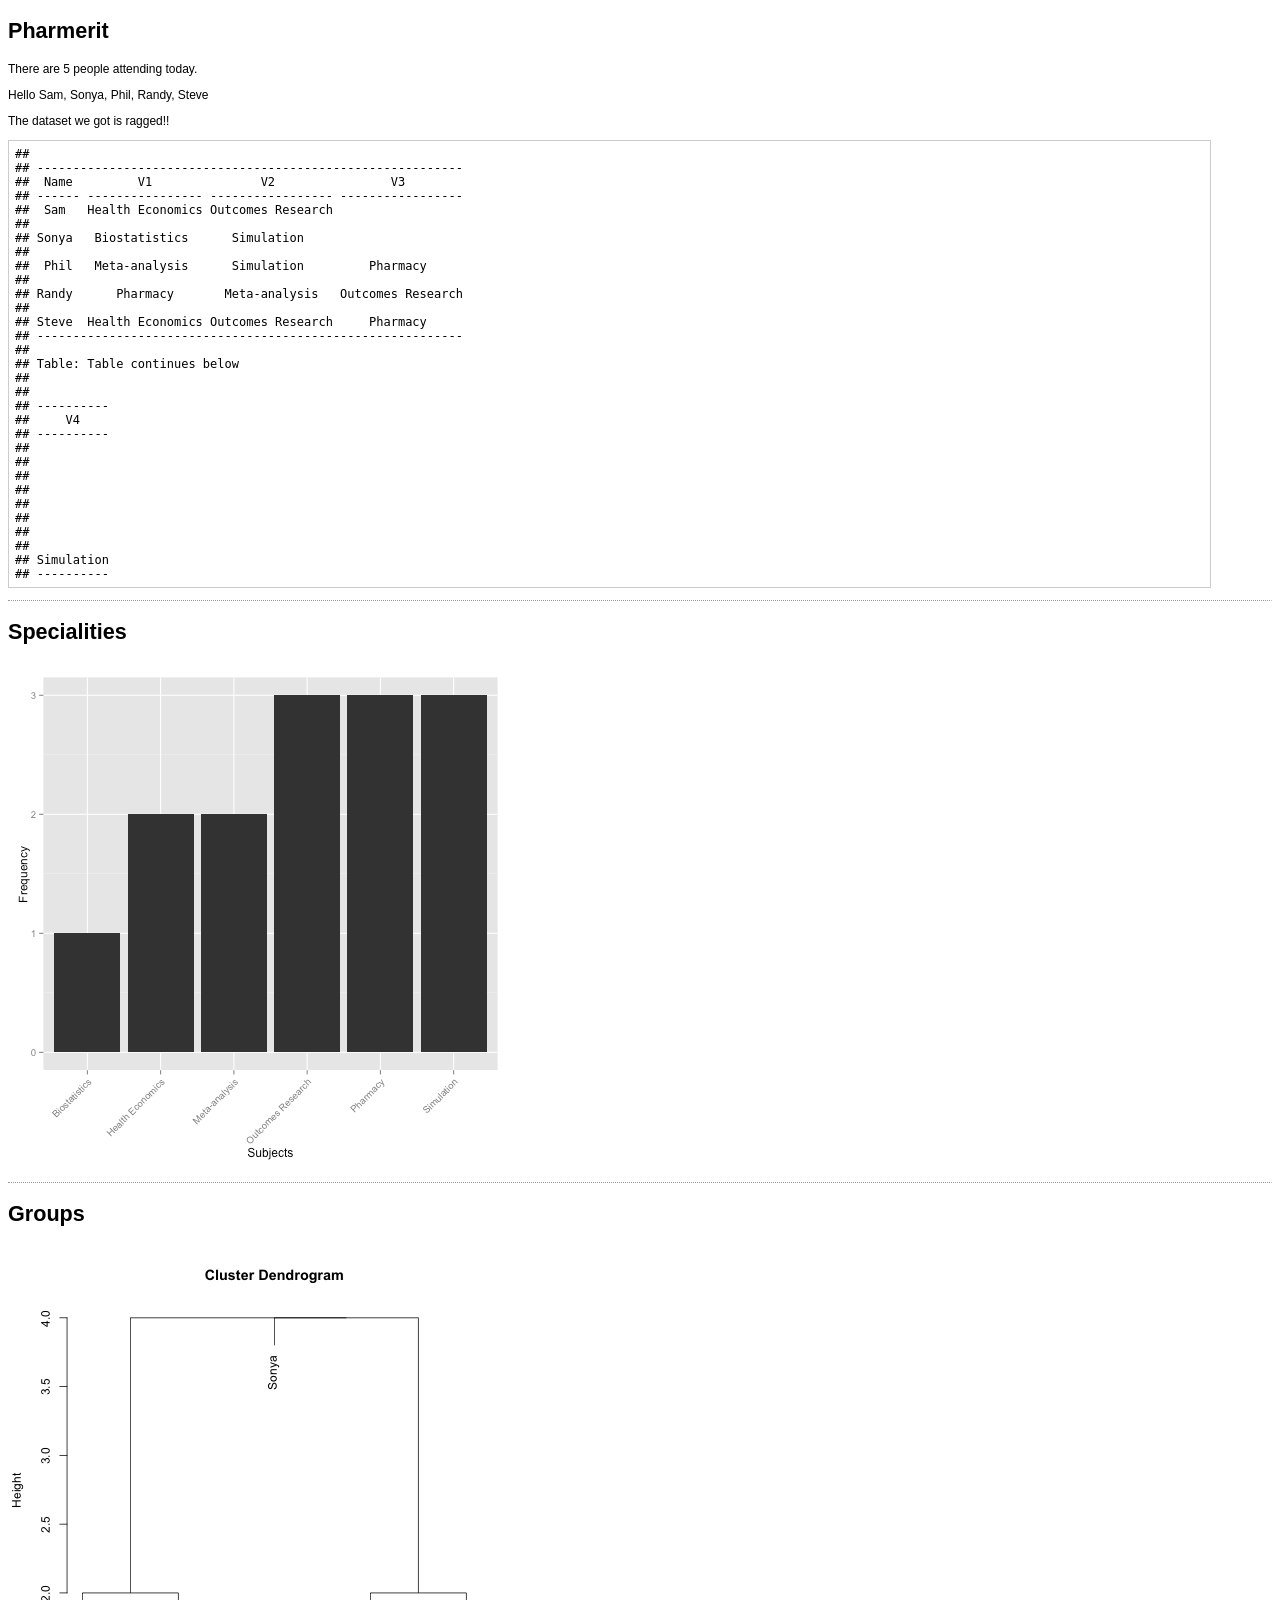
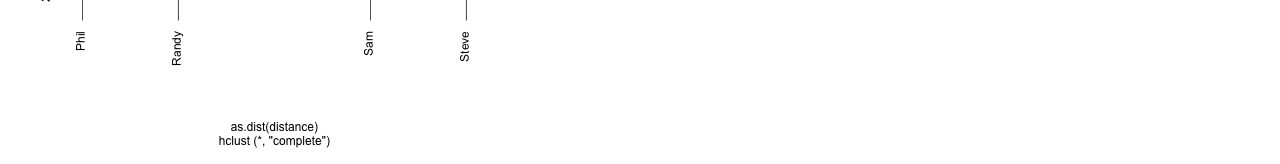
<file: Magic.html>
<!DOCTYPE html>
<!-- saved from url=(0014)about:internet -->
<html>
<head>
<meta http-equiv="Content-Type" content="text/html; charset=utf-8"/>

<title>Pharmerit</title>





<style type="text/css">
body, td {
   font-family: sans-serif;
   background-color: white;
   font-size: 12px;
   margin: 8px;
}

tt, code, pre {
   font-family: 'DejaVu Sans Mono', 'Droid Sans Mono', 'Lucida Console', Consolas, Monaco, monospace;
}

h1 { 
   font-size:2.2em; 
}

h2 { 
   font-size:1.8em; 
}

h3 { 
   font-size:1.4em; 
}

h4 { 
   font-size:1.0em; 
}

h5 { 
   font-size:0.9em; 
}

h6 { 
   font-size:0.8em; 
}

a:visited {
   color: rgb(50%, 0%, 50%);
}

pre {	
   margin-top: 0;
   max-width: 95%;
   border: 1px solid #ccc;
   white-space: pre-wrap;
}

pre code {
   display: block; padding: 0.5em;
}

code.r, code.cpp {
   background-color: #F8F8F8;
}

table, td, th {
  border: none;
}

blockquote {
   color:#666666;
   margin:0;
   padding-left: 1em;
   border-left: 0.5em #EEE solid;
}

hr {
   height: 0px;
   border-bottom: none;
   border-top-width: thin;
   border-top-style: dotted;
   border-top-color: #999999;
}

@media print {
   * { 
      background: transparent !important; 
      color: black !important; 
      filter:none !important; 
      -ms-filter: none !important; 
   }

   body { 
      font-size:12pt; 
      max-width:100%; 
   }
       
   a, a:visited { 
      text-decoration: underline; 
   }

   hr { 
      visibility: hidden;
      page-break-before: always;
   }

   pre, blockquote { 
      padding-right: 1em; 
      page-break-inside: avoid; 
   }

   tr, img { 
      page-break-inside: avoid; 
   }

   img { 
      max-width: 100% !important; 
   }

   @page :left { 
      margin: 15mm 20mm 15mm 10mm; 
   }
     
   @page :right { 
      margin: 15mm 10mm 15mm 20mm; 
   }

   p, h2, h3 { 
      orphans: 3; widows: 3; 
   }

   h2, h3 { 
      page-break-after: avoid; 
   }
}
</style>



</head>

<body>
<h2>Pharmerit</h2>

<p>There are 5 people attending today. </p>

<p>Hello Sam, Sonya, Phil, Randy, Steve</p>

<p>The dataset we got is ragged!!</p>

<pre><code>## 
## -----------------------------------------------------------
##  Name         V1               V2                V3        
## ------ ---------------- ----------------- -----------------
##  Sam   Health Economics Outcomes Research                  
## 
## Sonya   Biostatistics      Simulation                      
## 
##  Phil   Meta-analysis      Simulation         Pharmacy     
## 
## Randy      Pharmacy       Meta-analysis   Outcomes Research
## 
## Steve  Health Economics Outcomes Research     Pharmacy     
## -----------------------------------------------------------
## 
## Table: Table continues below
## 
##  
## ----------
##     V4    
## ----------
##           
## 
##           
## 
##           
## 
##           
## 
## Simulation
## ----------
</code></pre>

<hr/>

<h2>Specialities</h2>

<p><img src="[data-uri]" alt="plot of chunk unnamed-chunk-5"/> </p>

<hr/>

<h2>Groups</h2>

<p><img src="[data-uri]" alt="plot of chunk unnamed-chunk-6"/> </p>

</body>

</html>
</file>
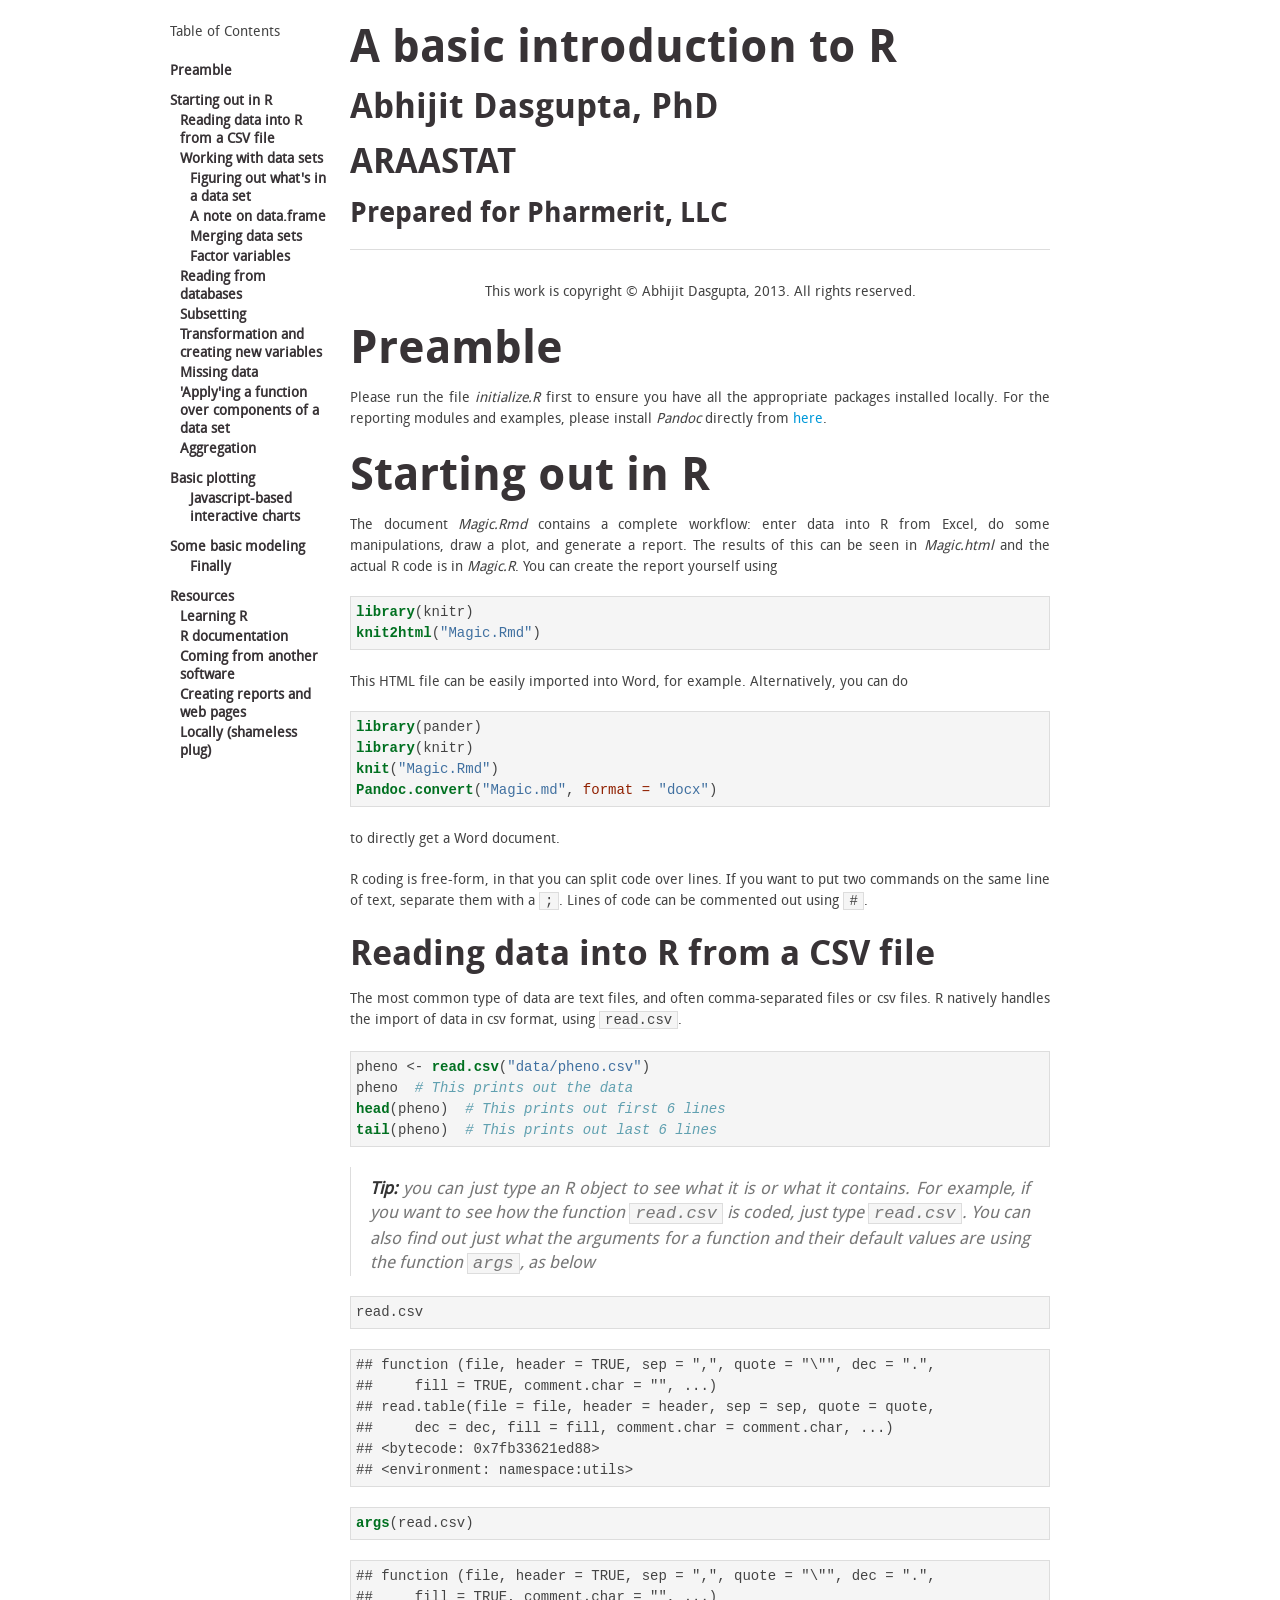
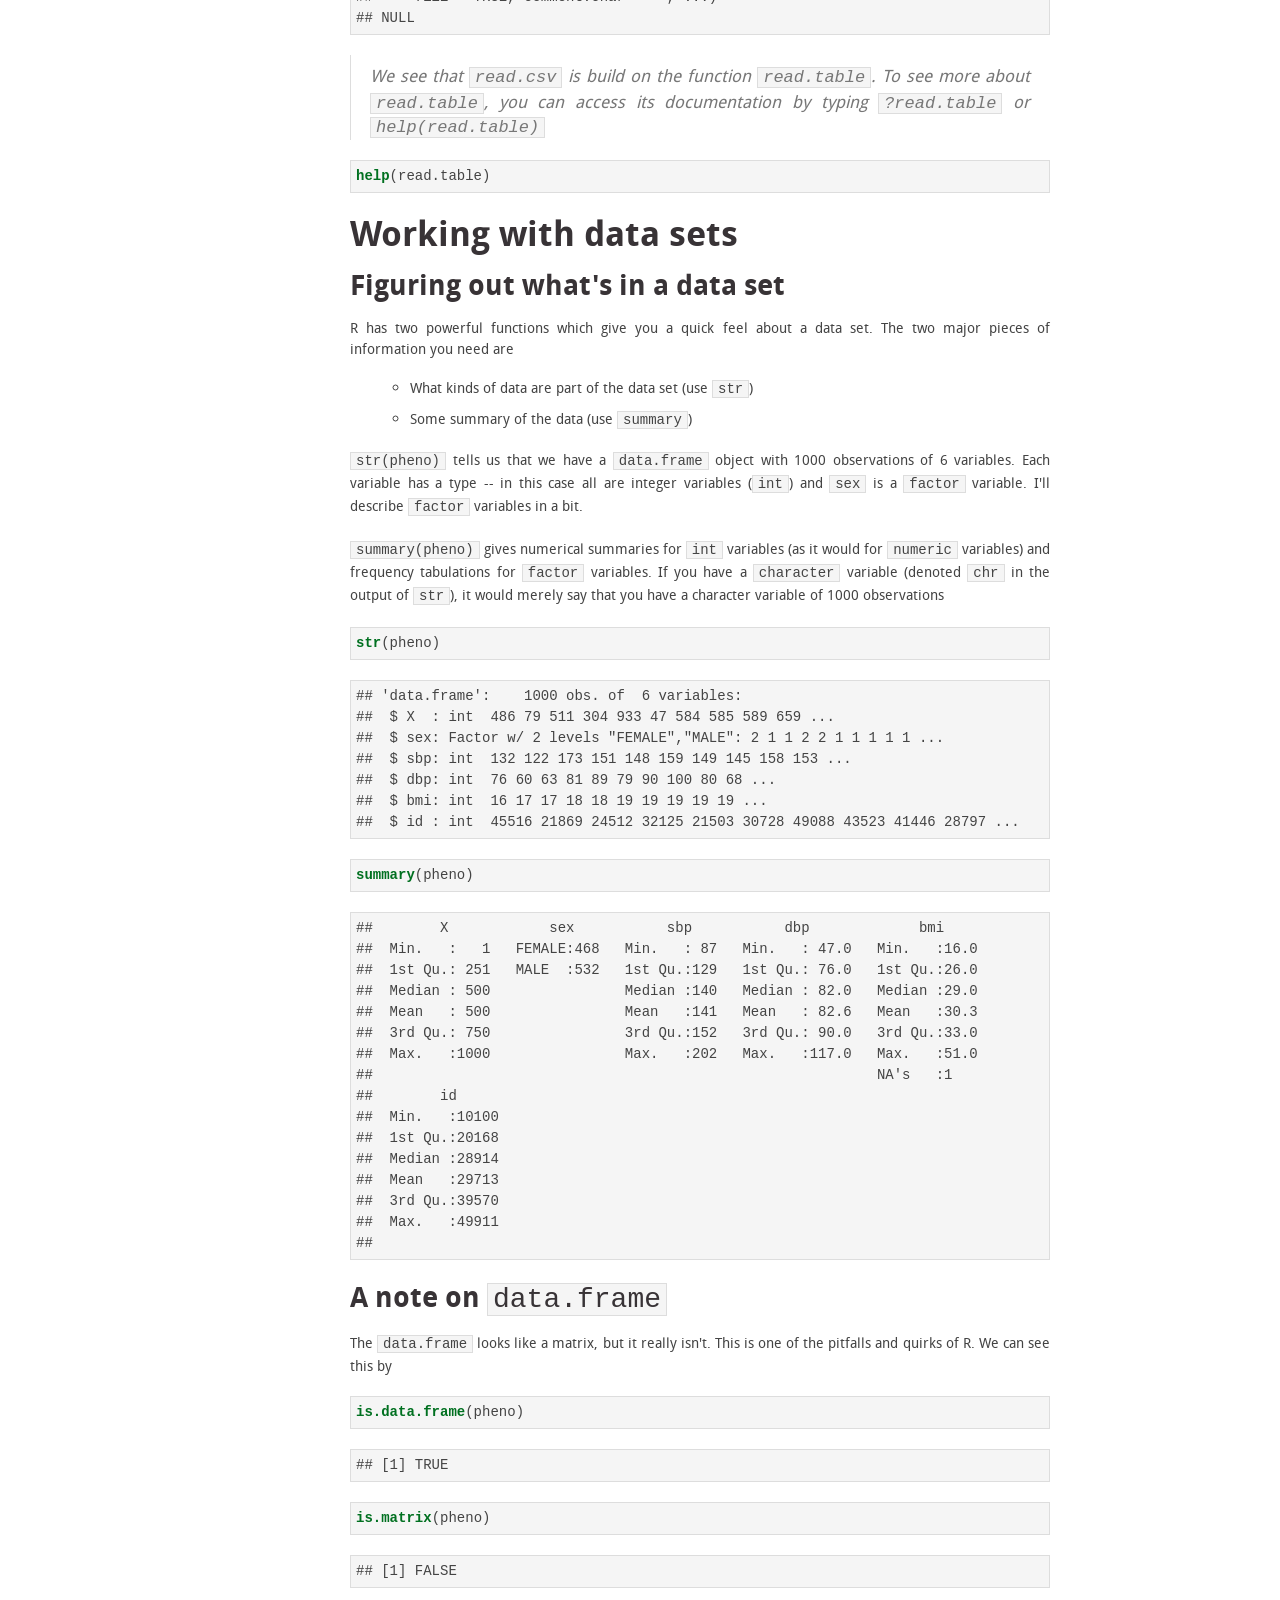
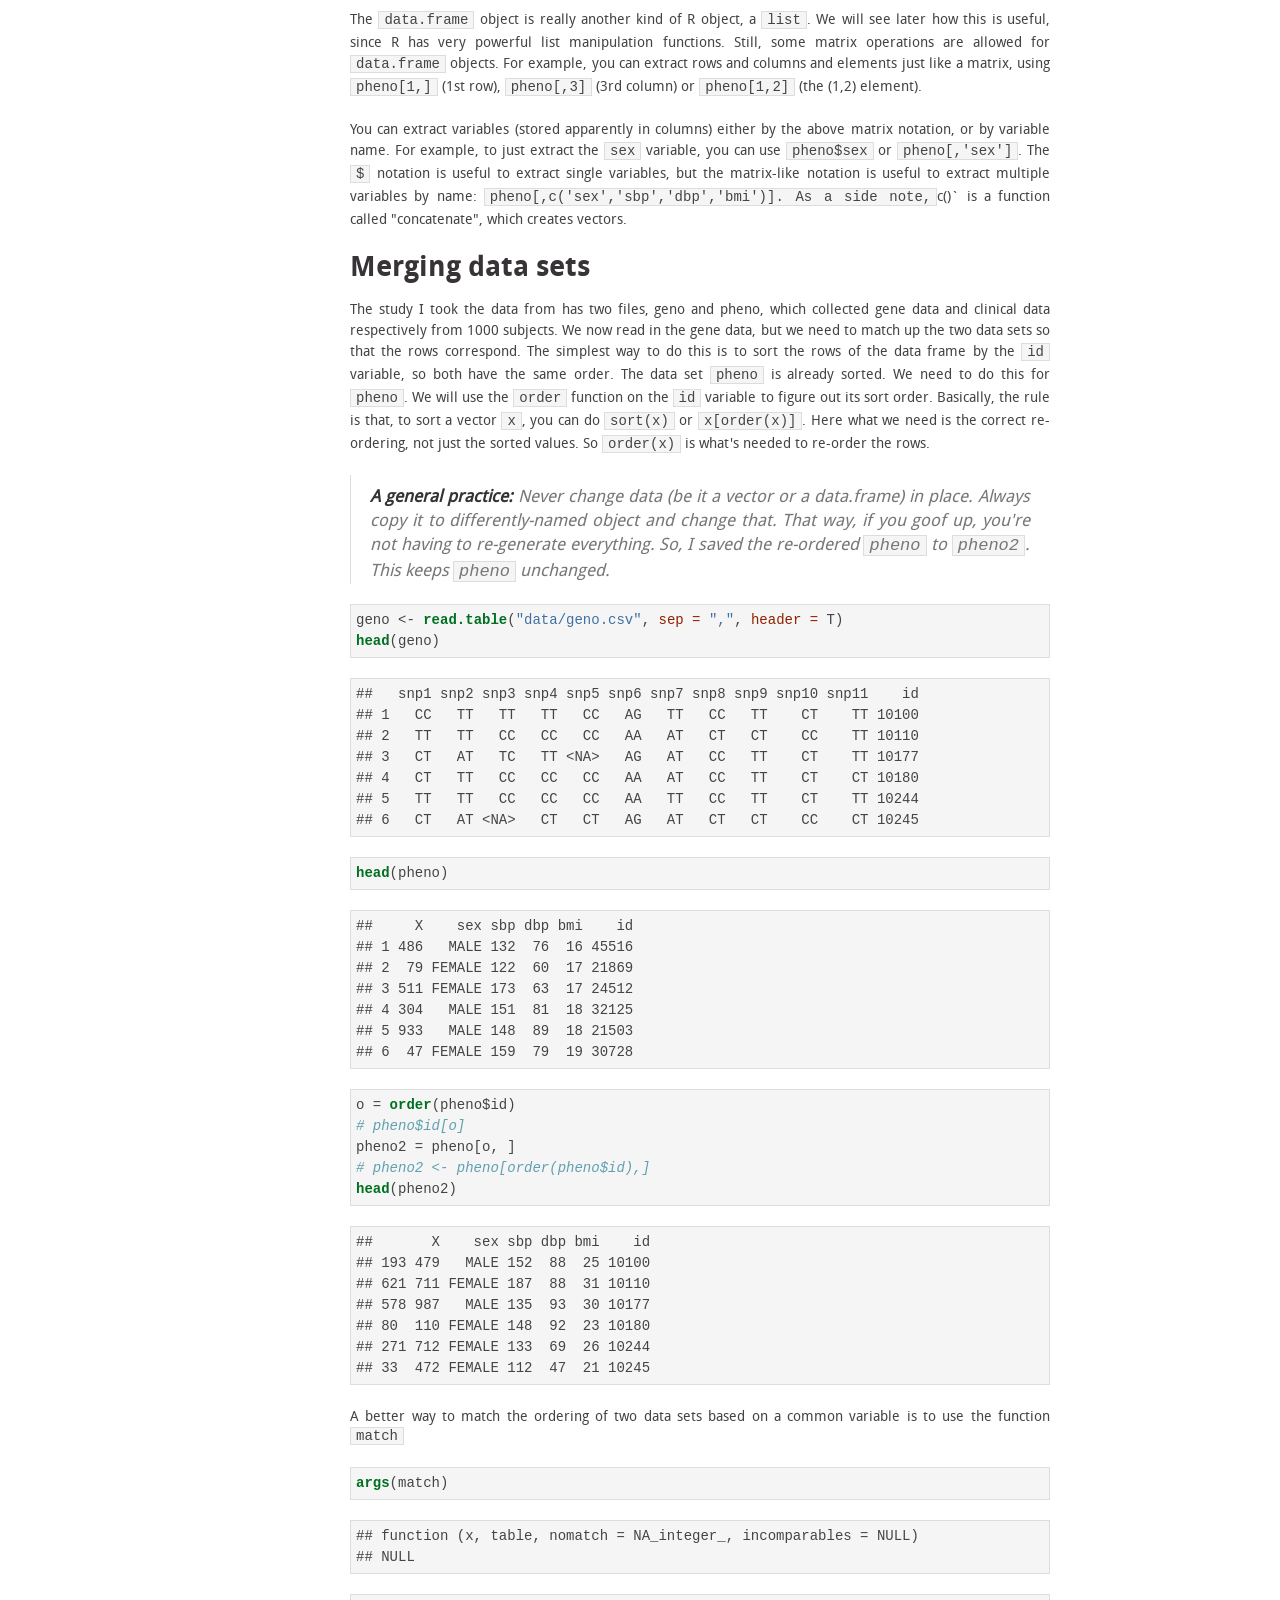
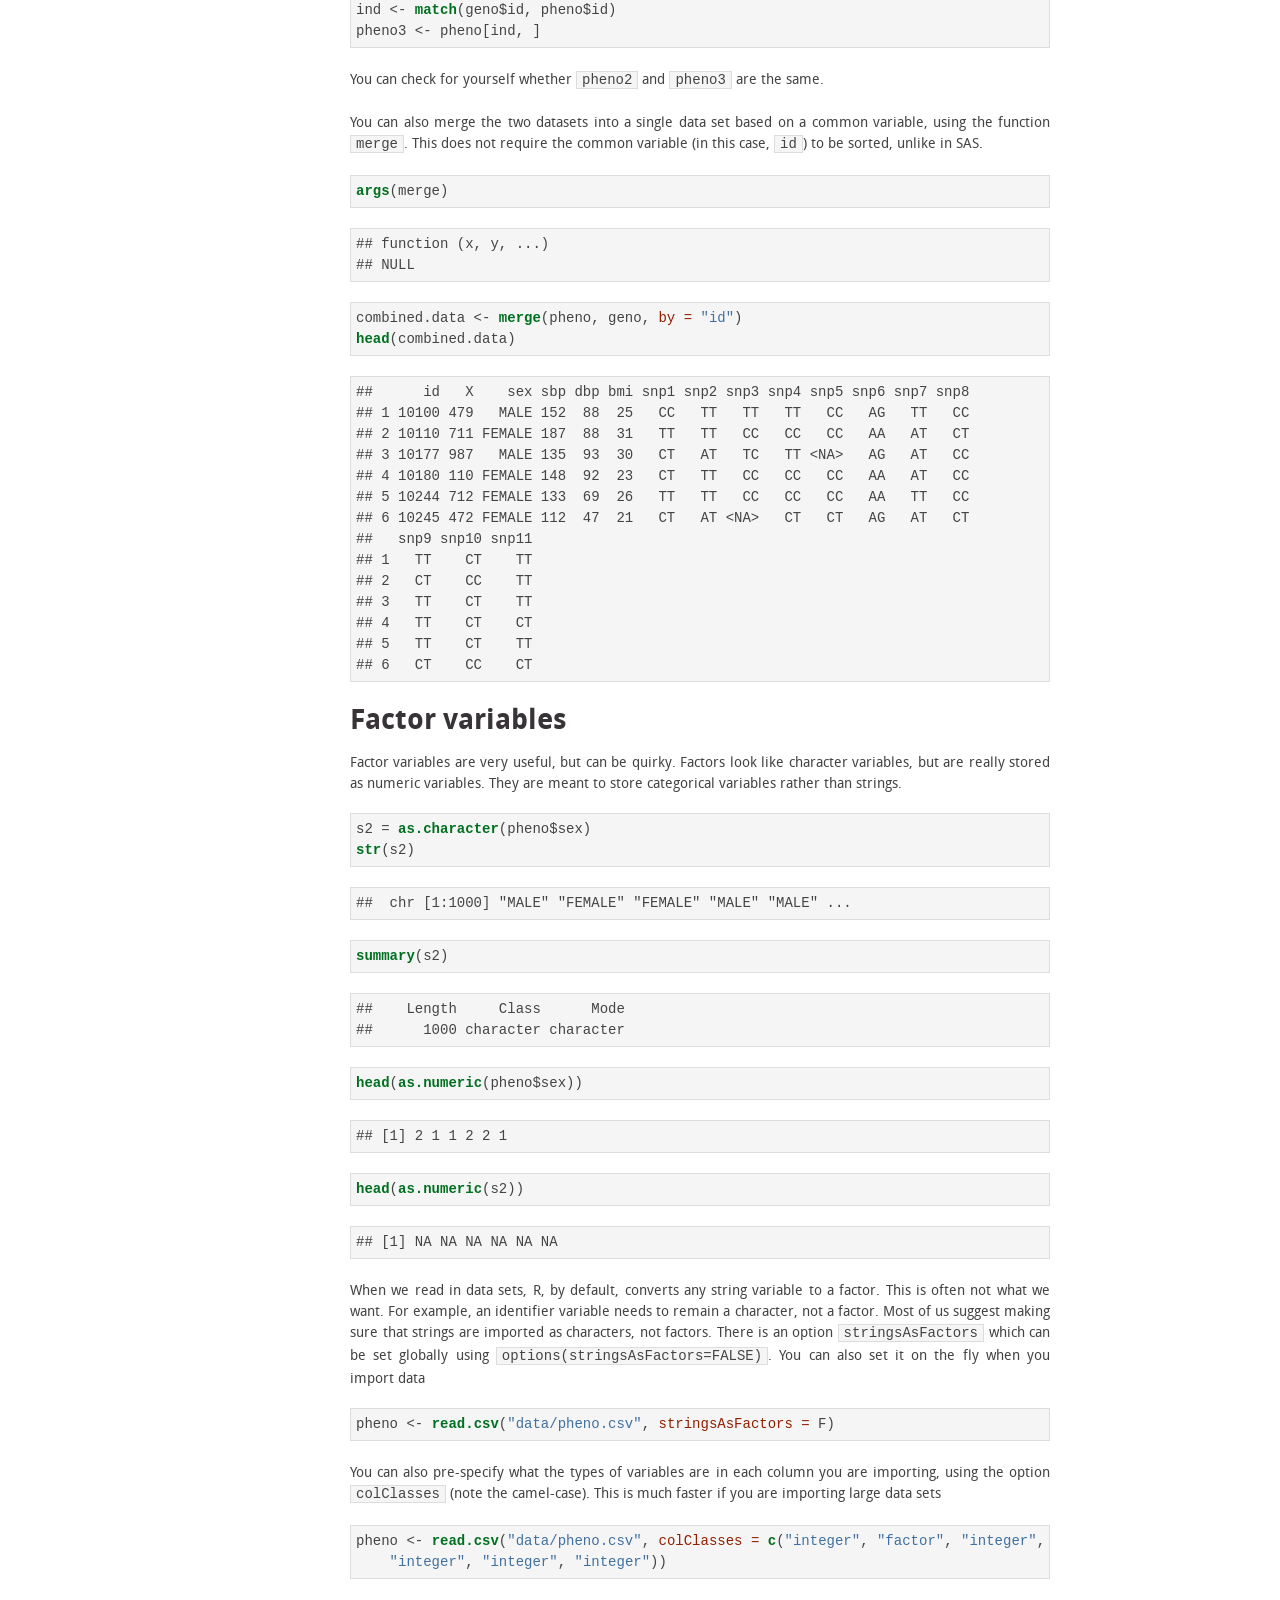
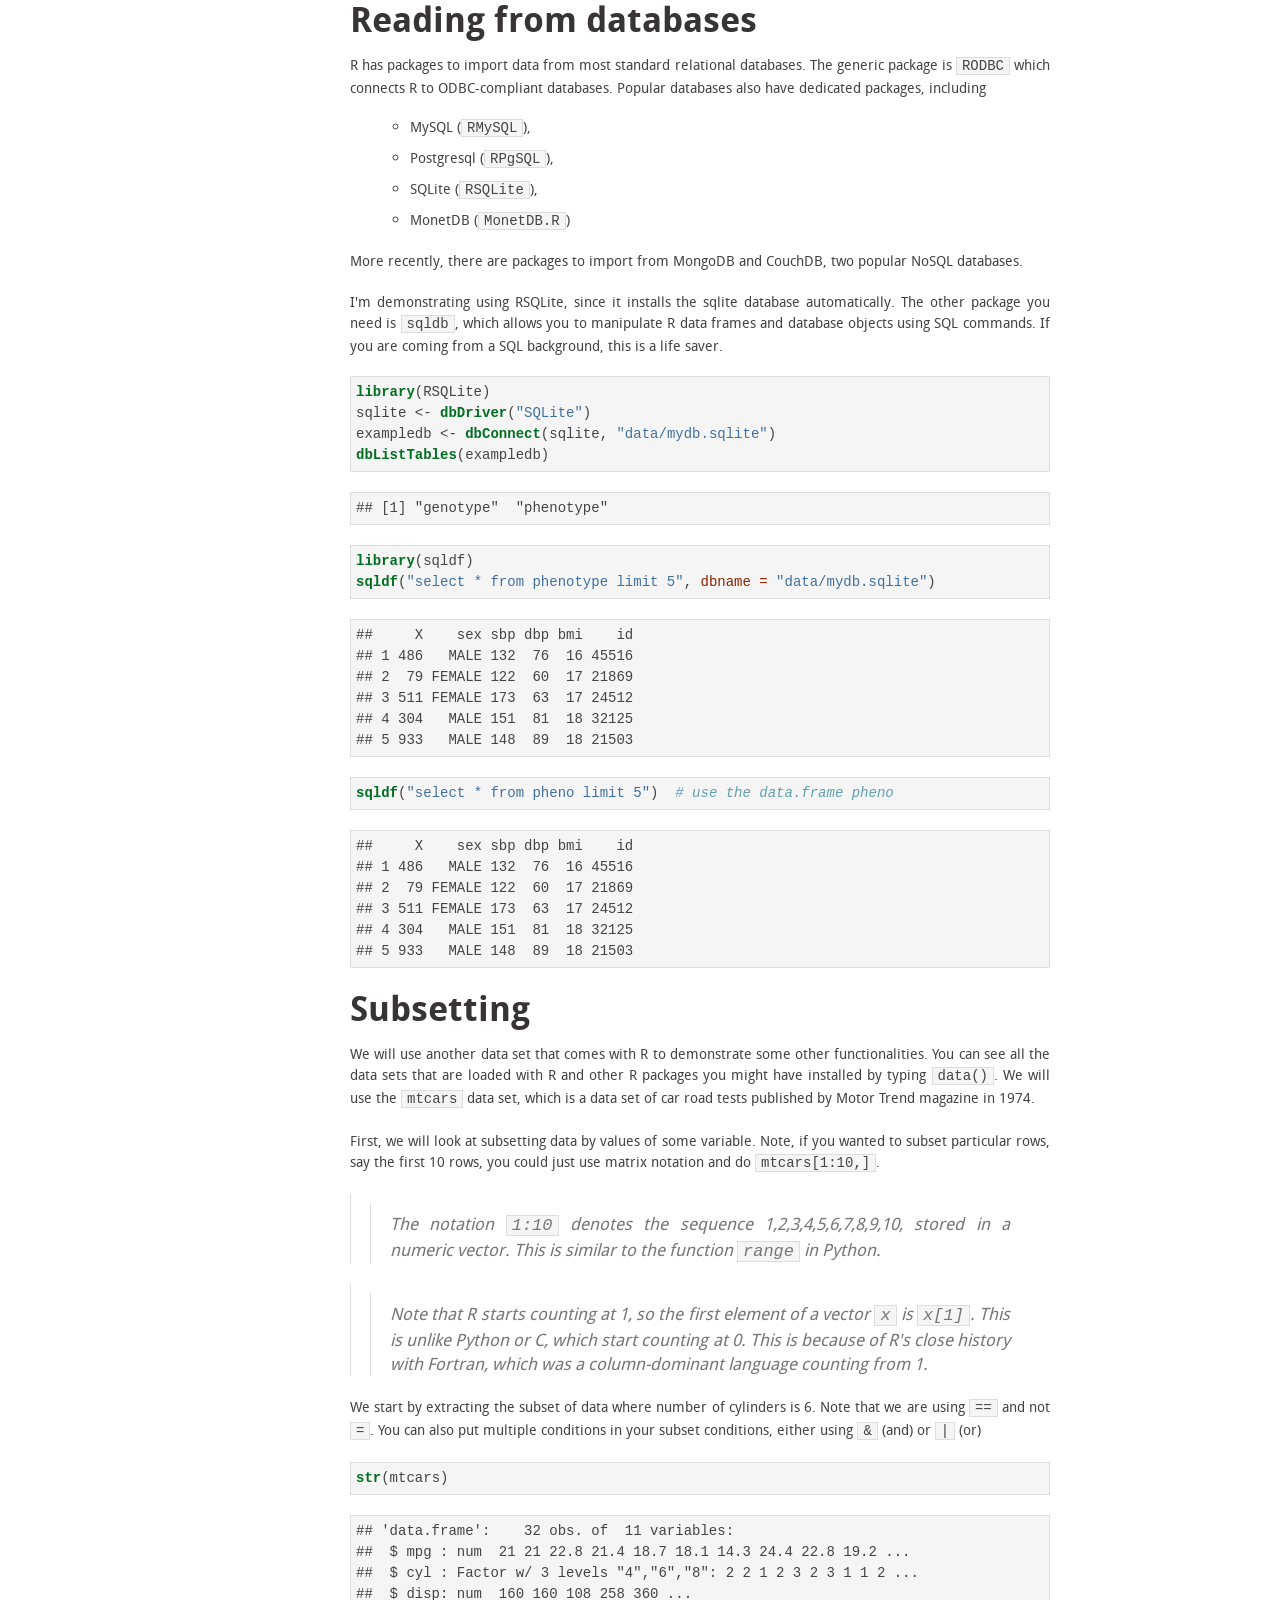
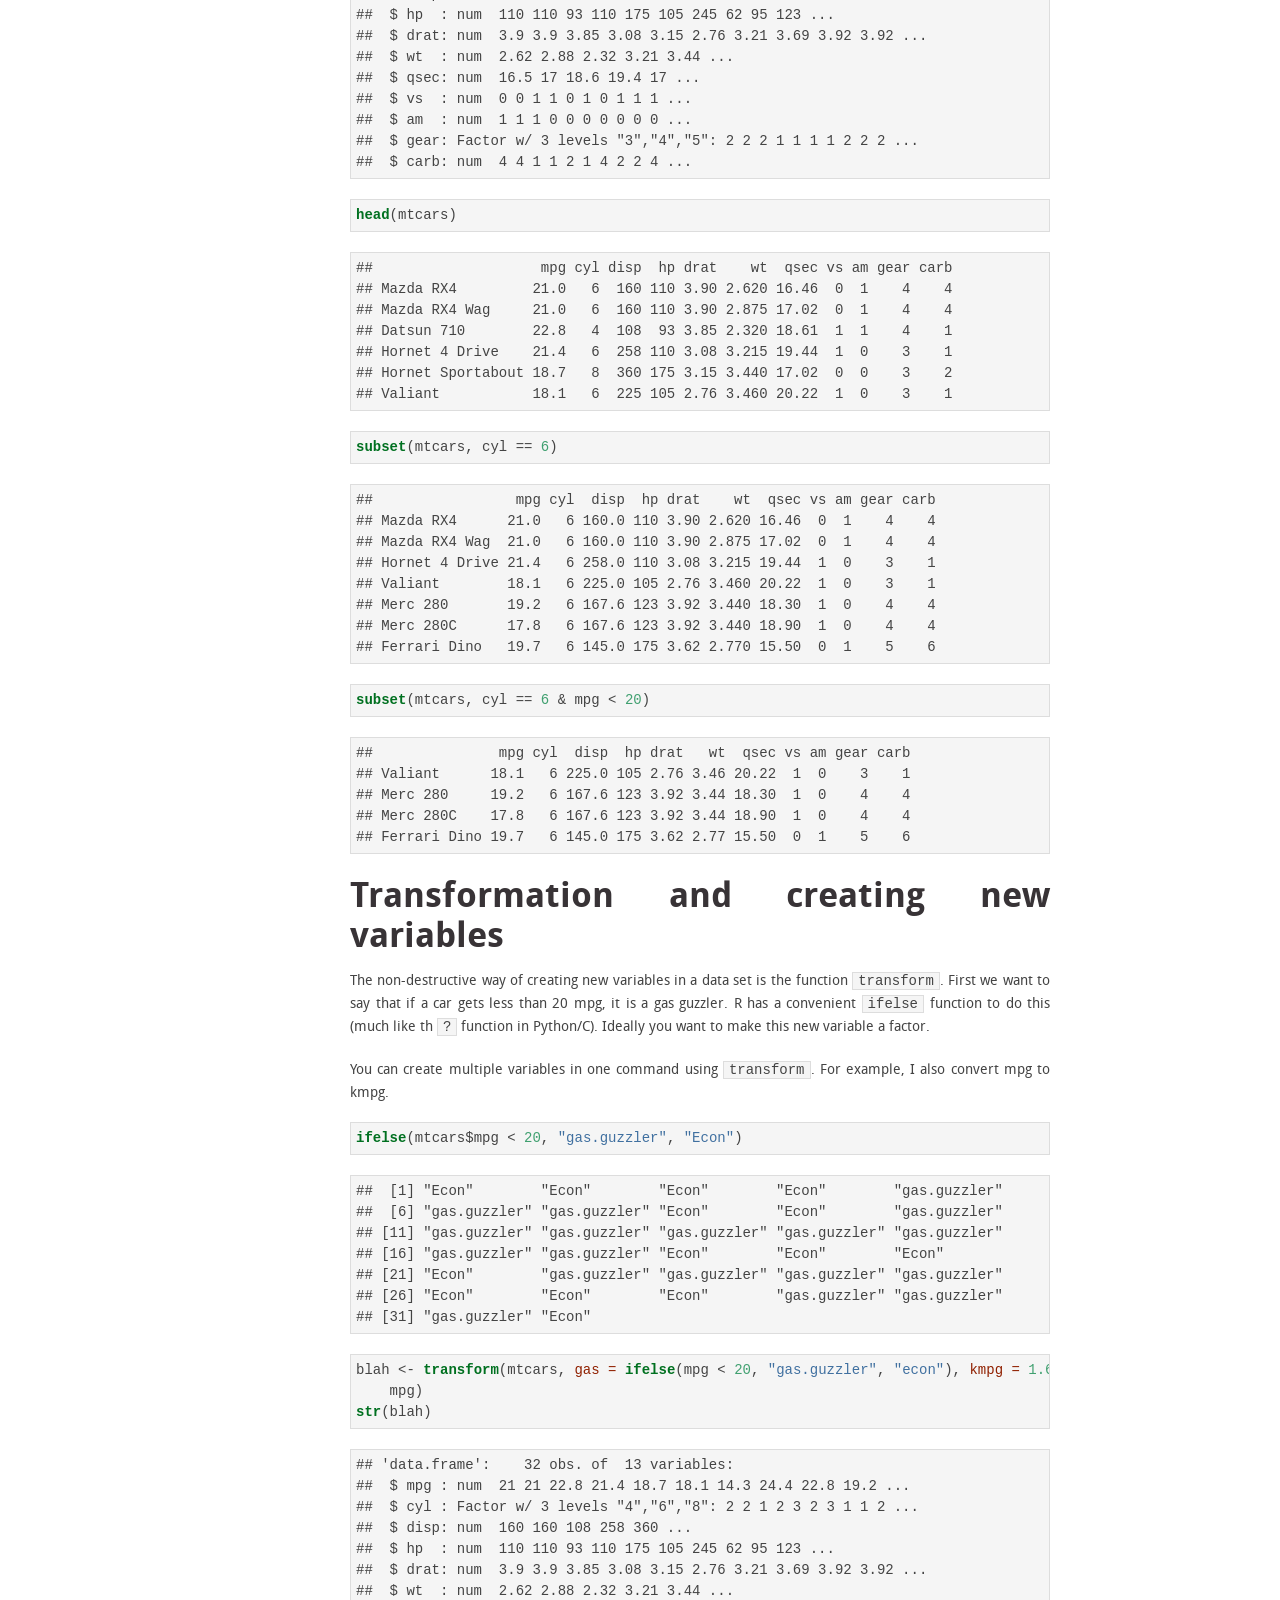
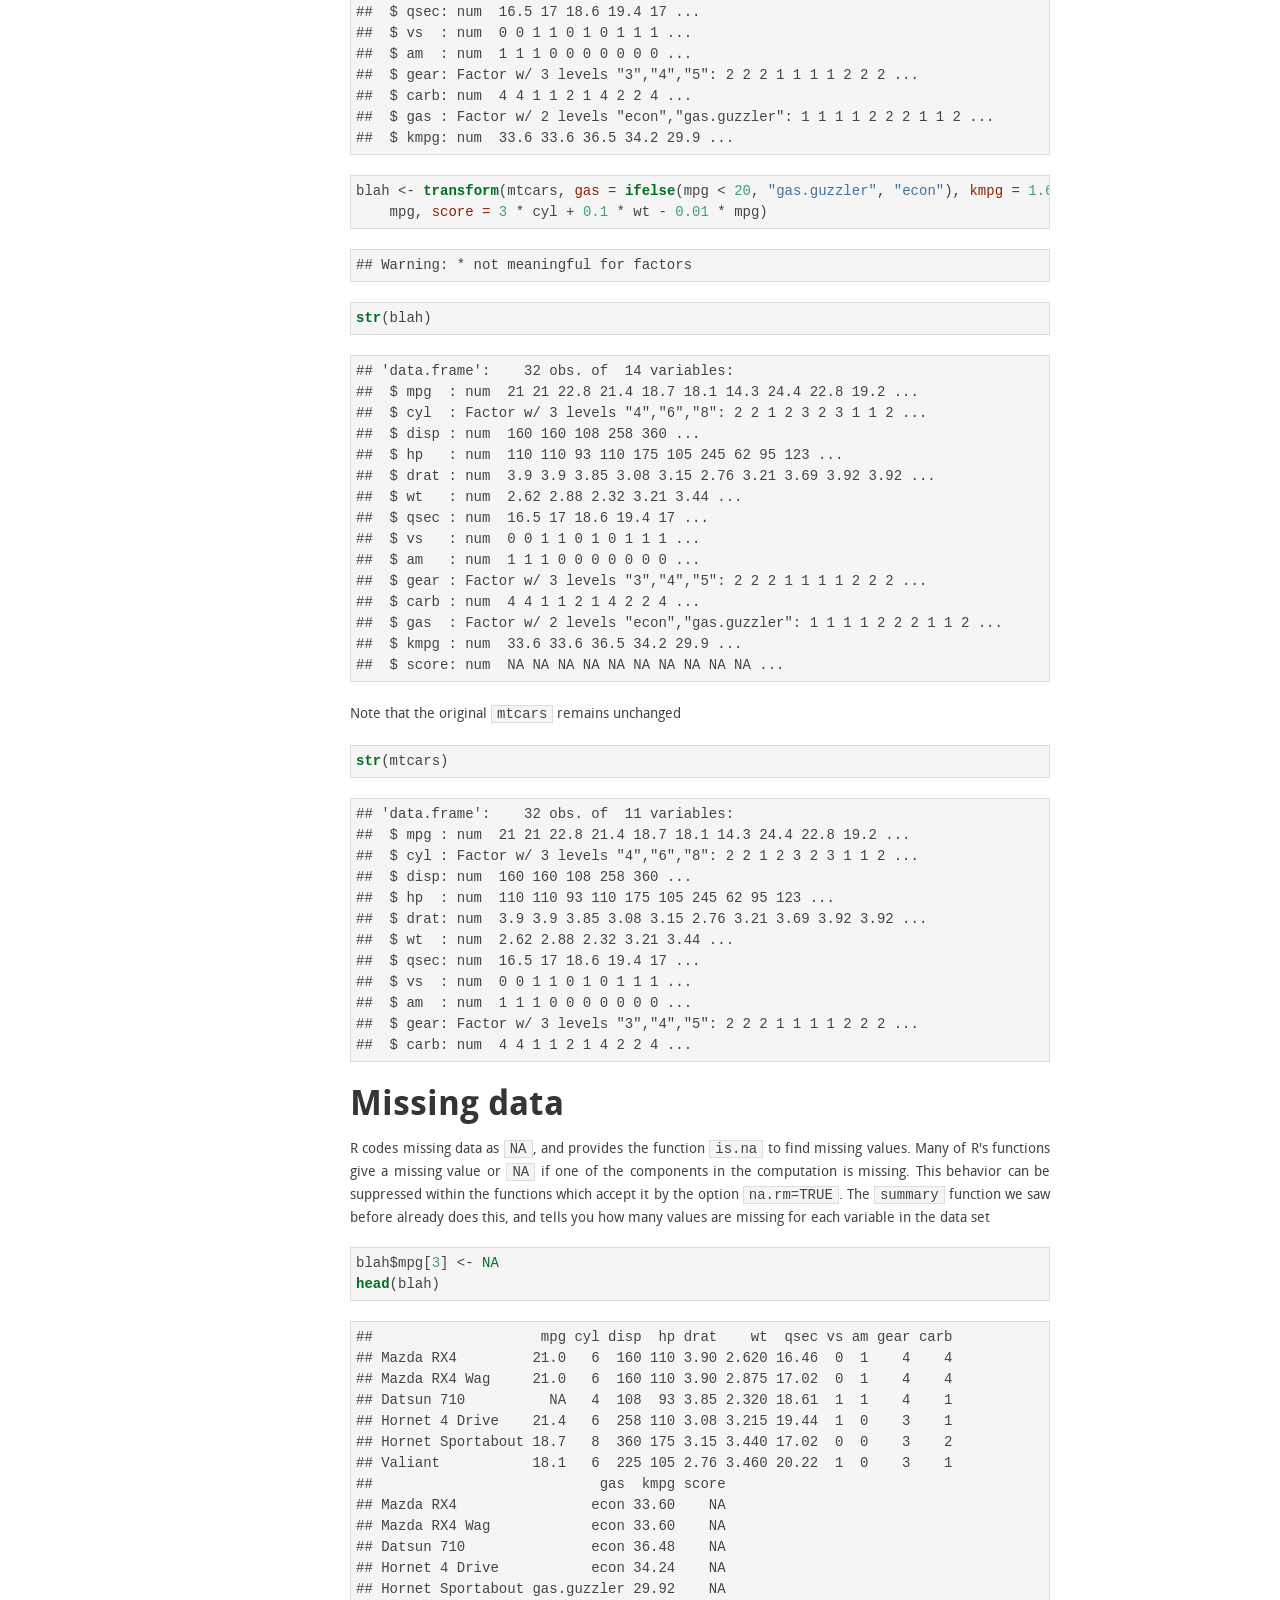
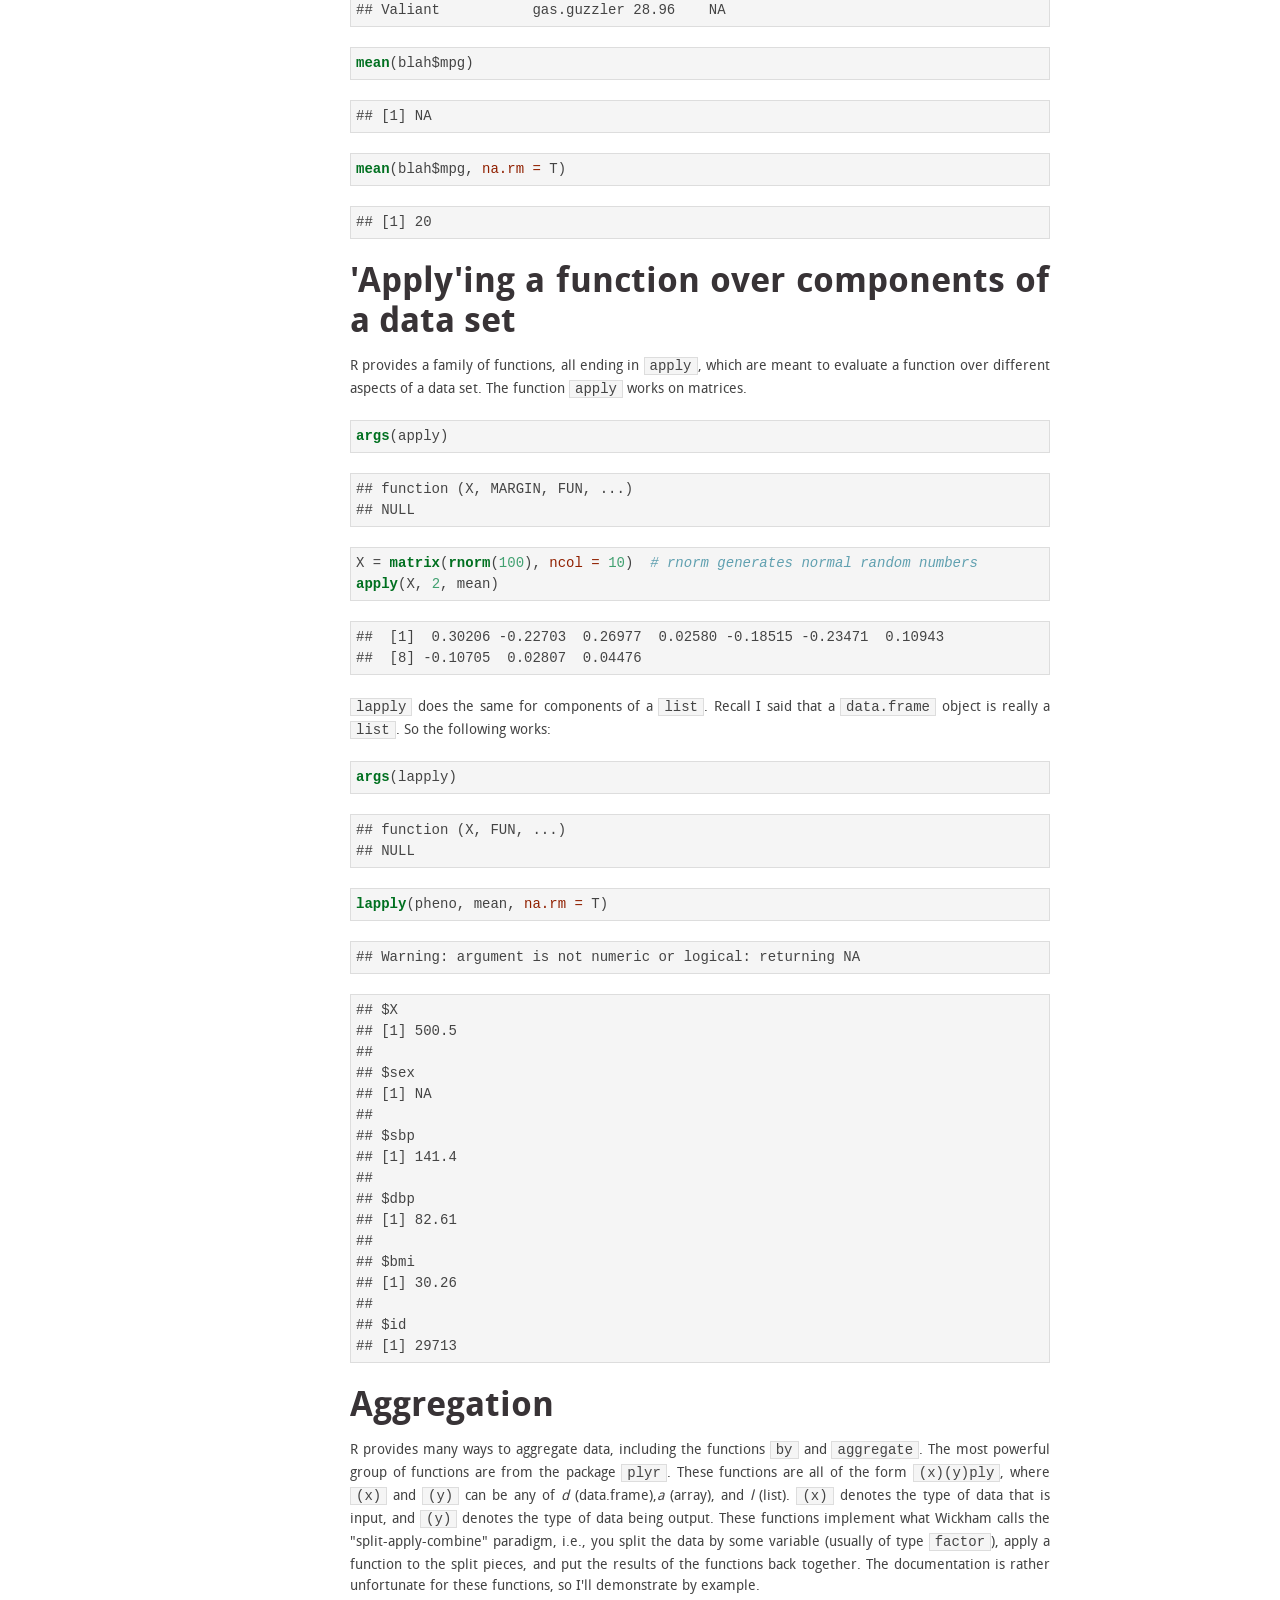
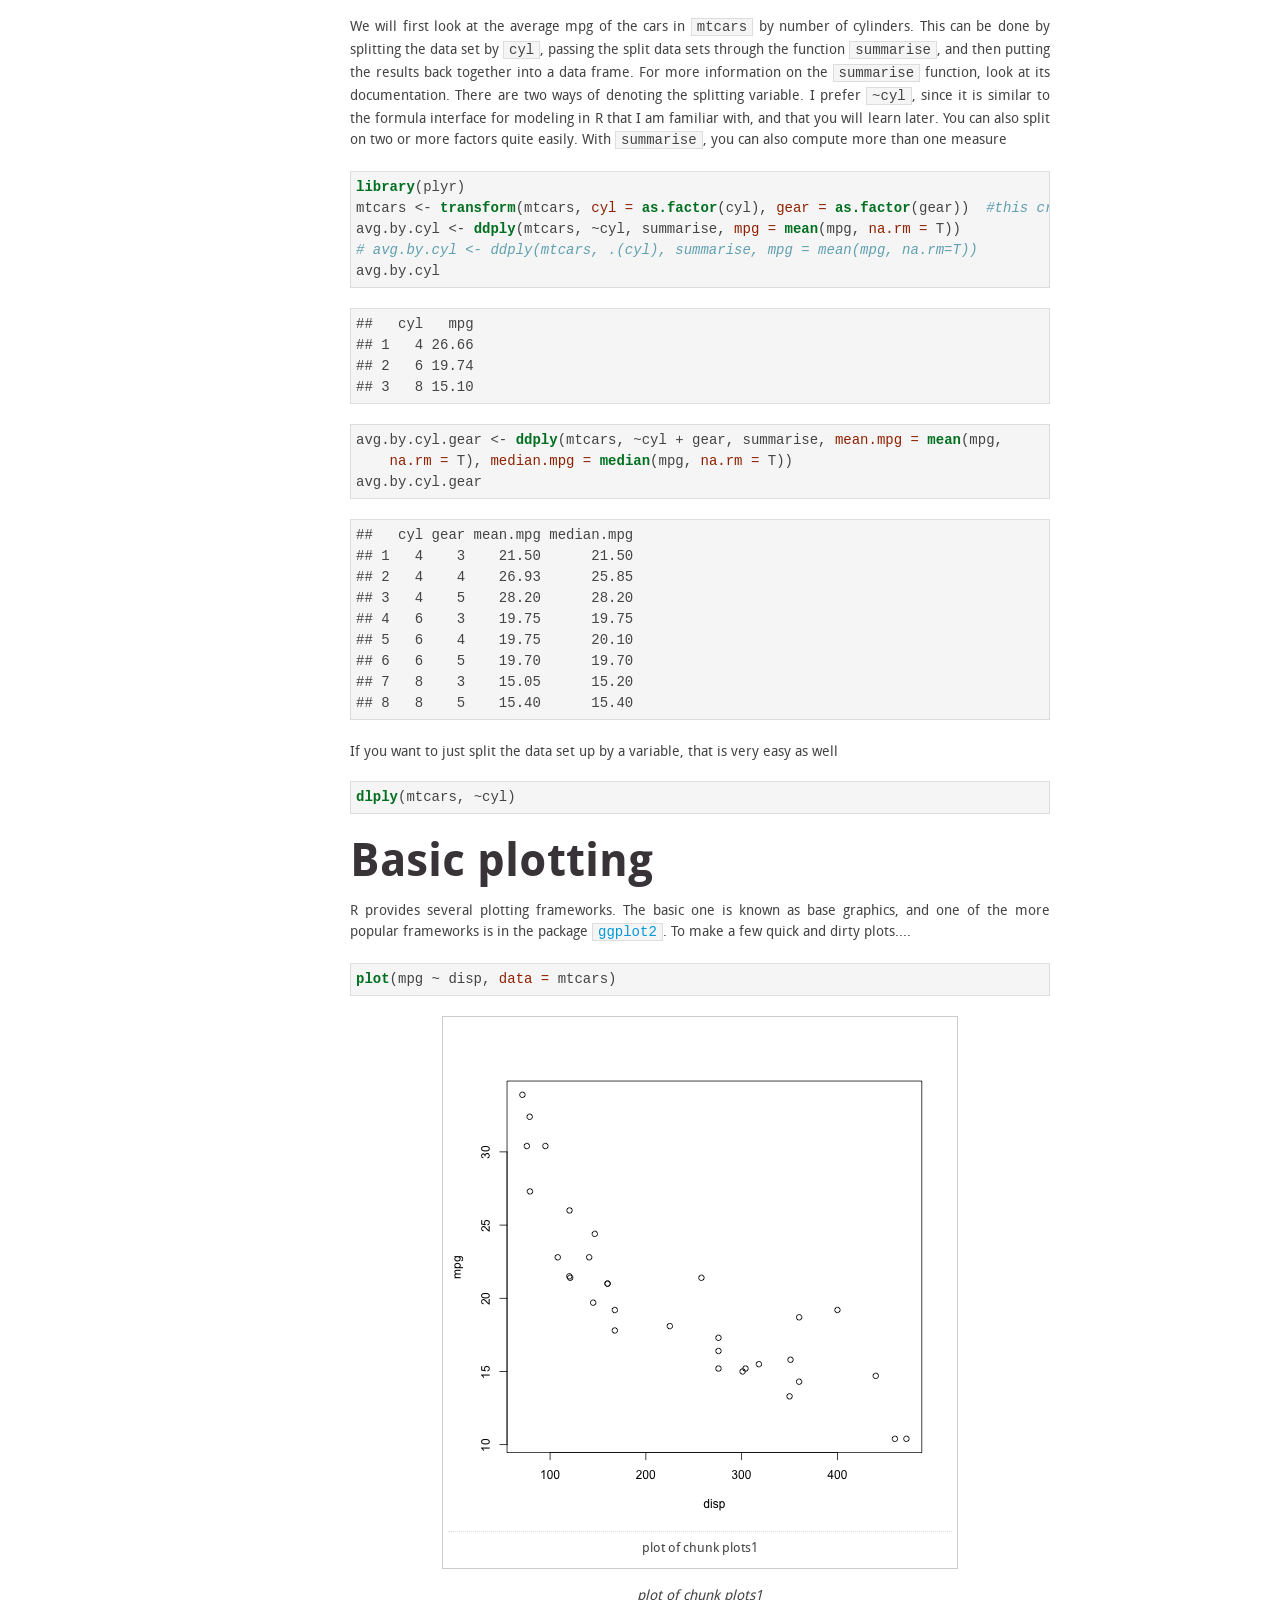
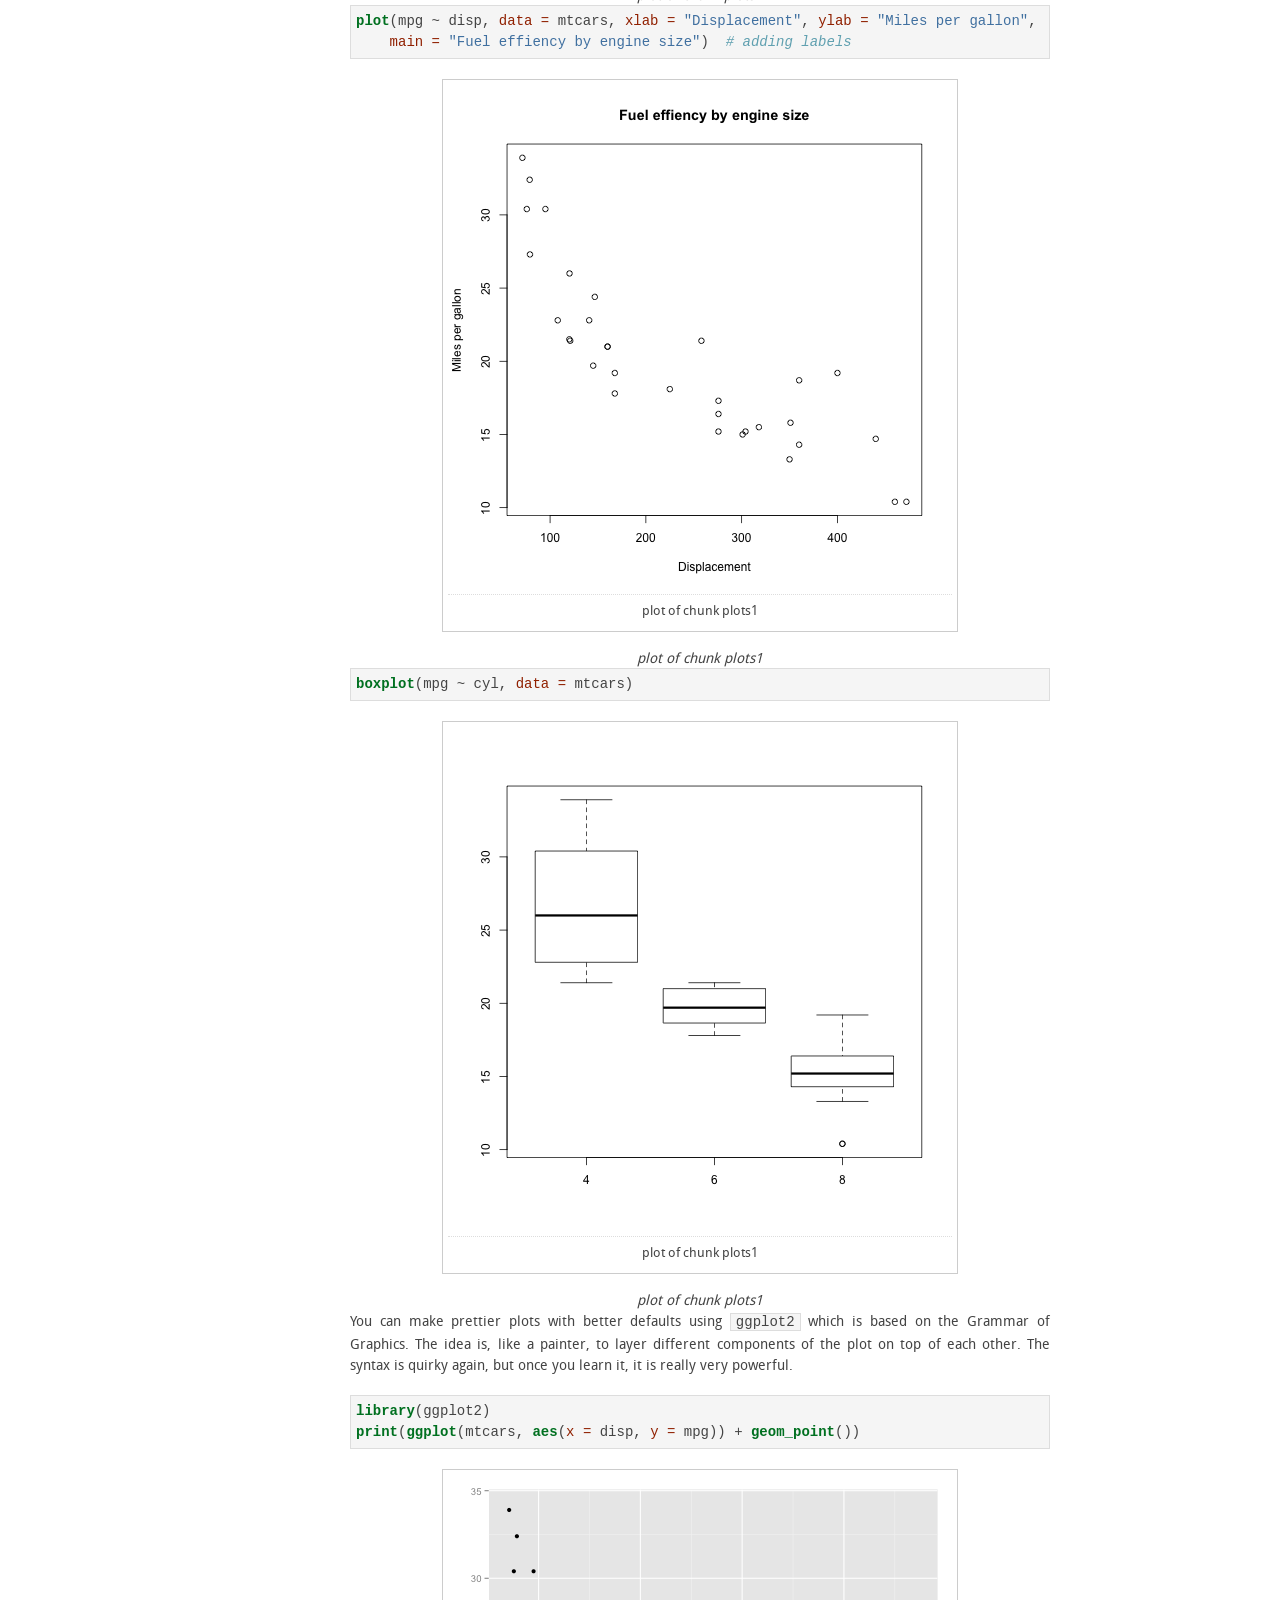
<file: WorkshopHistory.md.html>
<!DOCTYPE html PUBLIC "-//W3C//DTD XHTML 1.0 Transitional//EN" "http://www.w3.org/TR/xhtml1/DTD/xhtml1-transitional.dtd">
<html xmlns="http://www.w3.org/1999/xhtml">
<head>
  <meta http-equiv="Content-Type" content="text/html; charset=utf-8" />
  <meta http-equiv="Content-Style-Type" content="text/css" />
  <meta name="generator" content="pandoc" />
  <meta name="author" content="Abhijit Dasgupta, PhD" />
  <meta name="author" content="ARAASTAT" />
  <title>A basic introduction to R</title>
  <style type="text/css">
table.sourceCode, tr.sourceCode, td.lineNumbers, td.sourceCode {
  margin: 0; padding: 0; vertical-align: baseline; border: none; }
table.sourceCode { width: 100%; }
td.lineNumbers { text-align: right; padding-right: 4px; padding-left: 4px; color: #aaaaaa; border-right: 1px solid #aaaaaa; }
td.sourceCode { padding-left: 5px; }
code > span.kw { color: #007020; font-weight: bold; }
code > span.dt { color: #902000; }
code > span.dv { color: #40a070; }
code > span.bn { color: #40a070; }
code > span.fl { color: #40a070; }
code > span.ch { color: #4070a0; }
code > span.st { color: #4070a0; }
code > span.co { color: #60a0b0; font-style: italic; }
code > span.ot { color: #007020; }
code > span.al { color: #ff0000; font-weight: bold; }
code > span.fu { color: #06287e; }
code > span.er { color: #ff0000; font-weight: bold; }
  </style>
  <!--[if lt IE 9]>
      <script src="http://html5shim.googlecode.com/svn/trunk/html5.js"></script>
      <![endif]-->
  
  <link rel="stylesheet" href="stylesheets/base.css" />
  <link rel="stylesheet" href="stylesheets/skeleton.css" />
  <link rel="stylesheet" href="stylesheets/layout.css" />
  <link rel="stylesheet" href="stylesheets/fonts.css" />
  <link rel="stylesheet" href="stylesheets/slimbox2.css" />
  <link rel="stylesheet" href="stylesheets/custom.css" />
  <link rel="stylesheet" href="stylesheets/caption.css"/>
  
  <link rel="shortcut icon" href="images/favicon.gif" />
  <link rel="apple-touch-icon" href="images/apple-touch-icon.png" />
  <link rel="apple-touch-icon" sizes="72x72" href="images/apple-touch-icon-72x72.png" />
  <link rel="apple-touch-icon" sizes="114x114" href="images/apple-touch-icon-114x114.png" />
  
  <script type="text/javascript" src="javascripts/jquery-1.7.2.min.js"></script>
  <script type="text/javascript" src="javascripts/tabs.js"></script>  <!--remove-->
  <script type="text/javascript" src="javascripts/custom.js"></script>
  <script type="text/javascript" src="javascripts/slimbox2.js"></script>
  <script type="text/x-mathjax-config">
    MathJax.Hub.Config({
    tex2jax: {inlineMath: [['$','$'], ['\\(','\\)']]}
    });
  </script>
  <script type="text/javascript" src="http://cdn.mathjax.org/mathjax/latest/MathJax.js?config=TeX-AMS_HTML"></script>
  <script type="text/javascript" src="javascripts/jcaption.min.js" /></script>
</head>
<body>
<div id="header">
<h1 class="title">A basic introduction to R</h1>
<h2 class="author">Abhijit Dasgupta, PhD</h2>
<h2 class="author">ARAASTAT</h2>
<h3 class="date">Prepared for Pharmerit, LLC</h3>
</div>
<p style='text-align:center'>
This work is copyright © Abhijit Dasgupta, 2013. All rights reserved.
</p>

<h1 id="preamble">Preamble</h1>
<p>Please run the file <em>initialize.R</em> first to ensure you have all the appropriate packages installed locally. For the reporting modules and examples, please install <em>Pandoc</em> directly from <a href="http://johnmacfarlane.net/pandoc/installing.html">here</a>.</p>
<h1 id="starting-out-in-r">Starting out in R</h1>
<p>The document <em>Magic.Rmd</em> contains a complete workflow: enter data into R from Excel, do some manipulations, draw a plot, and generate a report. The results of this can be seen in <em>Magic.html</em> and the actual R code is in <em>Magic.R</em>. You can create the report yourself using</p>
<pre class="sourceCode r"><code class="sourceCode r"><span class="kw">library</span>(knitr)
<span class="kw">knit2html</span>(<span class="st">&quot;Magic.Rmd&quot;</span>)</code></pre>
<p>This HTML file can be easily imported into Word, for example. Alternatively, you can do</p>
<pre class="sourceCode r"><code class="sourceCode r"><span class="kw">library</span>(pander)
<span class="kw">library</span>(knitr)
<span class="kw">knit</span>(<span class="st">&quot;Magic.Rmd&quot;</span>)
<span class="kw">Pandoc.convert</span>(<span class="st">&quot;Magic.md&quot;</span>, <span class="dt">format =</span> <span class="st">&quot;docx&quot;</span>)</code></pre>
<p>to directly get a Word document.</p>
<p>R coding is free-form, in that you can split code over lines. If you want to put two commands on the same line of text, separate them with a <code>;</code>. Lines of code can be commented out using <code>#</code>.</p>
<h2 id="reading-data-into-r-from-a-csv-file">Reading data into R from a CSV file</h2>
<p>The most common type of data are text files, and often comma-separated files or csv files. R natively handles the import of data in csv format, using <code>read.csv</code>.</p>
<pre class="sourceCode r"><code class="sourceCode r">pheno &lt;- <span class="kw">read.csv</span>(<span class="st">&quot;data/pheno.csv&quot;</span>)
pheno  <span class="co"># This prints out the data</span>
<span class="kw">head</span>(pheno)  <span class="co"># This prints out first 6 lines</span>
<span class="kw">tail</span>(pheno)  <span class="co"># This prints out last 6 lines</span></code></pre>
<blockquote>
<p><strong>Tip:</strong> you can just type an R object to see what it is or what it contains. For example, if you want to see how the function <code>read.csv</code> is coded, just type <code>read.csv</code>. You can also find out just what the arguments for a function and their default values are using the function <code>args</code>, as below</p>
</blockquote>
<pre class="sourceCode r"><code class="sourceCode r">read.csv</code></pre>
<pre><code>## function (file, header = TRUE, sep = &quot;,&quot;, quote = &quot;\&quot;&quot;, dec = &quot;.&quot;, 
##     fill = TRUE, comment.char = &quot;&quot;, ...) 
## read.table(file = file, header = header, sep = sep, quote = quote, 
##     dec = dec, fill = fill, comment.char = comment.char, ...)
## &lt;bytecode: 0x7fb33621ed88&gt;
## &lt;environment: namespace:utils&gt;</code></pre>
<pre class="sourceCode r"><code class="sourceCode r"><span class="kw">args</span>(read.csv)</code></pre>
<pre><code>## function (file, header = TRUE, sep = &quot;,&quot;, quote = &quot;\&quot;&quot;, dec = &quot;.&quot;, 
##     fill = TRUE, comment.char = &quot;&quot;, ...) 
## NULL</code></pre>
<blockquote>
<p>We see that <code>read.csv</code> is build on the function <code>read.table</code>. To see more about <code>read.table</code>, you can access its documentation by typing <code>?read.table</code> or <code>help(read.table)</code></p>
</blockquote>
<pre class="sourceCode r"><code class="sourceCode r"><span class="kw">help</span>(read.table)</code></pre>
<h2 id="working-with-data-sets">Working with data sets</h2>
<h3 id="figuring-out-whats-in-a-data-set">Figuring out what's in a data set</h3>
<p>R has two powerful functions which give you a quick feel about a data set. The two major pieces of information you need are</p>
<ul>
<li>What kinds of data are part of the data set (use <code>str</code>)</li>
<li>Some summary of the data (use <code>summary</code>)</li>
</ul>
<p><code>str(pheno)</code> tells us that we have a <code>data.frame</code> object with 1000 observations of 6 variables. Each variable has a type -- in this case all are integer variables (<code>int</code>) and <code>sex</code> is a <code>factor</code> variable. I'll describe <code>factor</code> variables in a bit.</p>
<p><code>summary(pheno)</code> gives numerical summaries for <code>int</code> variables (as it would for <code>numeric</code> variables) and frequency tabulations for <code>factor</code> variables. If you have a <code>character</code> variable (denoted <code>chr</code> in the output of <code>str</code>), it would merely say that you have a character variable of 1000 observations</p>
<pre class="sourceCode r"><code class="sourceCode r"><span class="kw">str</span>(pheno)</code></pre>
<pre><code>## &#39;data.frame&#39;:    1000 obs. of  6 variables:
##  $ X  : int  486 79 511 304 933 47 584 585 589 659 ...
##  $ sex: Factor w/ 2 levels &quot;FEMALE&quot;,&quot;MALE&quot;: 2 1 1 2 2 1 1 1 1 1 ...
##  $ sbp: int  132 122 173 151 148 159 149 145 158 153 ...
##  $ dbp: int  76 60 63 81 89 79 90 100 80 68 ...
##  $ bmi: int  16 17 17 18 18 19 19 19 19 19 ...
##  $ id : int  45516 21869 24512 32125 21503 30728 49088 43523 41446 28797 ...</code></pre>
<pre class="sourceCode r"><code class="sourceCode r"><span class="kw">summary</span>(pheno)</code></pre>
<pre><code>##        X            sex           sbp           dbp             bmi      
##  Min.   :   1   FEMALE:468   Min.   : 87   Min.   : 47.0   Min.   :16.0  
##  1st Qu.: 251   MALE  :532   1st Qu.:129   1st Qu.: 76.0   1st Qu.:26.0  
##  Median : 500                Median :140   Median : 82.0   Median :29.0  
##  Mean   : 500                Mean   :141   Mean   : 82.6   Mean   :30.3  
##  3rd Qu.: 750                3rd Qu.:152   3rd Qu.: 90.0   3rd Qu.:33.0  
##  Max.   :1000                Max.   :202   Max.   :117.0   Max.   :51.0  
##                                                            NA&#39;s   :1     
##        id       
##  Min.   :10100  
##  1st Qu.:20168  
##  Median :28914  
##  Mean   :29713  
##  3rd Qu.:39570  
##  Max.   :49911  
## </code></pre>
<h3 id="a-note-on-data.frame">A note on <code>data.frame</code></h3>
<p>The <code>data.frame</code> looks like a matrix, but it really isn't. This is one of the pitfalls and quirks of R. We can see this by</p>
<pre class="sourceCode r"><code class="sourceCode r"><span class="kw">is.data.frame</span>(pheno)</code></pre>
<pre><code>## [1] TRUE</code></pre>
<pre class="sourceCode r"><code class="sourceCode r"><span class="kw">is.matrix</span>(pheno)</code></pre>
<pre><code>## [1] FALSE</code></pre>
<p>The <code>data.frame</code> object is really another kind of R object, a <code>list</code>. We will see later how this is useful, since R has very powerful list manipulation functions. Still, some matrix operations are allowed for <code>data.frame</code> objects. For example, you can extract rows and columns and elements just like a matrix, using <code>pheno[1,]</code> (1st row), <code>pheno[,3]</code> (3rd column) or <code>pheno[1,2]</code> (the (1,2) element).</p>
<p>You can extract variables (stored apparently in columns) either by the above matrix notation, or by variable name. For example, to just extract the <code>sex</code> variable, you can use <code>pheno$sex</code> or <code>pheno[,'sex']</code>. The <code>$</code> notation is useful to extract single variables, but the matrix-like notation is useful to extract multiple variables by name: <code>pheno[,c('sex','sbp','dbp','bmi')]. As a side note,</code>c()` is a function called &quot;concatenate&quot;, which creates vectors.</p>
<h3 id="merging-data-sets">Merging data sets</h3>
<p>The study I took the data from has two files, geno and pheno, which collected gene data and clinical data respectively from 1000 subjects. We now read in the gene data, but we need to match up the two data sets so that the rows correspond. The simplest way to do this is to sort the rows of the data frame by the <code>id</code> variable, so both have the same order. The data set <code>pheno</code> is already sorted. We need to do this for <code>pheno</code>. We will use the <code>order</code> function on the <code>id</code> variable to figure out its sort order. Basically, the rule is that, to sort a vector <code>x</code>, you can do <code>sort(x)</code> or <code>x[order(x)]</code>. Here what we need is the correct re-ordering, not just the sorted values. So <code>order(x)</code> is what's needed to re-order the rows.</p>
<blockquote>
<p><strong>A general practice:</strong> Never change data (be it a vector or a data.frame) in place. Always copy it to differently-named object and change that. That way, if you goof up, you're not having to re-generate everything. So, I saved the re-ordered <code>pheno</code> to <code>pheno2</code>. This keeps <code>pheno</code> unchanged.</p>
</blockquote>
<pre class="sourceCode r"><code class="sourceCode r">geno &lt;- <span class="kw">read.table</span>(<span class="st">&quot;data/geno.csv&quot;</span>, <span class="dt">sep =</span> <span class="st">&quot;,&quot;</span>, <span class="dt">header =</span> T)
<span class="kw">head</span>(geno)</code></pre>
<pre><code>##   snp1 snp2 snp3 snp4 snp5 snp6 snp7 snp8 snp9 snp10 snp11    id
## 1   CC   TT   TT   TT   CC   AG   TT   CC   TT    CT    TT 10100
## 2   TT   TT   CC   CC   CC   AA   AT   CT   CT    CC    TT 10110
## 3   CT   AT   TC   TT &lt;NA&gt;   AG   AT   CC   TT    CT    TT 10177
## 4   CT   TT   CC   CC   CC   AA   AT   CC   TT    CT    CT 10180
## 5   TT   TT   CC   CC   CC   AA   TT   CC   TT    CT    TT 10244
## 6   CT   AT &lt;NA&gt;   CT   CT   AG   AT   CT   CT    CC    CT 10245</code></pre>
<pre class="sourceCode r"><code class="sourceCode r"><span class="kw">head</span>(pheno)</code></pre>
<pre><code>##     X    sex sbp dbp bmi    id
## 1 486   MALE 132  76  16 45516
## 2  79 FEMALE 122  60  17 21869
## 3 511 FEMALE 173  63  17 24512
## 4 304   MALE 151  81  18 32125
## 5 933   MALE 148  89  18 21503
## 6  47 FEMALE 159  79  19 30728</code></pre>
<pre class="sourceCode r"><code class="sourceCode r">o = <span class="kw">order</span>(pheno$id)
<span class="co"># pheno$id[o]</span>
pheno2 = pheno[o, ]
<span class="co"># pheno2 &lt;- pheno[order(pheno$id),]</span>
<span class="kw">head</span>(pheno2)</code></pre>
<pre><code>##       X    sex sbp dbp bmi    id
## 193 479   MALE 152  88  25 10100
## 621 711 FEMALE 187  88  31 10110
## 578 987   MALE 135  93  30 10177
## 80  110 FEMALE 148  92  23 10180
## 271 712 FEMALE 133  69  26 10244
## 33  472 FEMALE 112  47  21 10245</code></pre>
<p>A better way to match the ordering of two data sets based on a common variable is to use the function <code>match</code></p>
<pre class="sourceCode r"><code class="sourceCode r"><span class="kw">args</span>(match)</code></pre>
<pre><code>## function (x, table, nomatch = NA_integer_, incomparables = NULL) 
## NULL</code></pre>
<pre class="sourceCode r"><code class="sourceCode r">ind &lt;- <span class="kw">match</span>(geno$id, pheno$id)
pheno3 &lt;- pheno[ind, ]</code></pre>
<p>You can check for yourself whether <code>pheno2</code> and <code>pheno3</code> are the same.</p>
<p>You can also merge the two datasets into a single data set based on a common variable, using the function <code>merge</code>. This does not require the common variable (in this case, <code>id</code>) to be sorted, unlike in SAS.</p>
<pre class="sourceCode r"><code class="sourceCode r"><span class="kw">args</span>(merge)</code></pre>
<pre><code>## function (x, y, ...) 
## NULL</code></pre>
<pre class="sourceCode r"><code class="sourceCode r">combined.data &lt;- <span class="kw">merge</span>(pheno, geno, <span class="dt">by =</span> <span class="st">&quot;id&quot;</span>)
<span class="kw">head</span>(combined.data)</code></pre>
<pre><code>##      id   X    sex sbp dbp bmi snp1 snp2 snp3 snp4 snp5 snp6 snp7 snp8
## 1 10100 479   MALE 152  88  25   CC   TT   TT   TT   CC   AG   TT   CC
## 2 10110 711 FEMALE 187  88  31   TT   TT   CC   CC   CC   AA   AT   CT
## 3 10177 987   MALE 135  93  30   CT   AT   TC   TT &lt;NA&gt;   AG   AT   CC
## 4 10180 110 FEMALE 148  92  23   CT   TT   CC   CC   CC   AA   AT   CC
## 5 10244 712 FEMALE 133  69  26   TT   TT   CC   CC   CC   AA   TT   CC
## 6 10245 472 FEMALE 112  47  21   CT   AT &lt;NA&gt;   CT   CT   AG   AT   CT
##   snp9 snp10 snp11
## 1   TT    CT    TT
## 2   CT    CC    TT
## 3   TT    CT    TT
## 4   TT    CT    CT
## 5   TT    CT    TT
## 6   CT    CC    CT</code></pre>
<h3 id="factor-variables">Factor variables</h3>
<p>Factor variables are very useful, but can be quirky. Factors look like character variables, but are really stored as numeric variables. They are meant to store categorical variables rather than strings.</p>
<pre class="sourceCode r"><code class="sourceCode r">s2 = <span class="kw">as.character</span>(pheno$sex)
<span class="kw">str</span>(s2)</code></pre>
<pre><code>##  chr [1:1000] &quot;MALE&quot; &quot;FEMALE&quot; &quot;FEMALE&quot; &quot;MALE&quot; &quot;MALE&quot; ...</code></pre>
<pre class="sourceCode r"><code class="sourceCode r"><span class="kw">summary</span>(s2)</code></pre>
<pre><code>##    Length     Class      Mode 
##      1000 character character</code></pre>
<pre class="sourceCode r"><code class="sourceCode r"><span class="kw">head</span>(<span class="kw">as.numeric</span>(pheno$sex))</code></pre>
<pre><code>## [1] 2 1 1 2 2 1</code></pre>
<pre class="sourceCode r"><code class="sourceCode r"><span class="kw">head</span>(<span class="kw">as.numeric</span>(s2))</code></pre>
<pre><code>## [1] NA NA NA NA NA NA</code></pre>
<p>When we read in data sets, R, by default, converts any string variable to a factor. This is often not what we want. For example, an identifier variable needs to remain a character, not a factor. Most of us suggest making sure that strings are imported as characters, not factors. There is an option <code>stringsAsFactors</code> which can be set globally using <code>options(stringsAsFactors=FALSE)</code>. You can also set it on the fly when you import data</p>
<pre class="sourceCode r"><code class="sourceCode r">pheno &lt;- <span class="kw">read.csv</span>(<span class="st">&quot;data/pheno.csv&quot;</span>, <span class="dt">stringsAsFactors =</span> F)</code></pre>
<p>You can also pre-specify what the types of variables are in each column you are importing, using the option <code>colClasses</code> (note the camel-case). This is much faster if you are importing large data sets</p>
<pre class="sourceCode r"><code class="sourceCode r">pheno &lt;- <span class="kw">read.csv</span>(<span class="st">&quot;data/pheno.csv&quot;</span>, <span class="dt">colClasses =</span> <span class="kw">c</span>(<span class="st">&quot;integer&quot;</span>, <span class="st">&quot;factor&quot;</span>, <span class="st">&quot;integer&quot;</span>, 
    <span class="st">&quot;integer&quot;</span>, <span class="st">&quot;integer&quot;</span>, <span class="st">&quot;integer&quot;</span>))</code></pre>
<h2 id="reading-from-databases">Reading from databases</h2>
<p>R has packages to import data from most standard relational databases. The generic package is <code>RODBC</code> which connects R to ODBC-compliant databases. Popular databases also have dedicated packages, including</p>
<ul>
<li>MySQL (<code>RMySQL</code>),</li>
<li>Postgresql (<code>RPgSQL</code>),</li>
<li>SQLite (<code>RSQLite</code>),</li>
<li>MonetDB (<code>MonetDB.R</code>)</li>
</ul>
<p>More recently, there are packages to import from MongoDB and CouchDB, two popular NoSQL databases.</p>
<p>I'm demonstrating using RSQLite, since it installs the sqlite database automatically. The other package you need is <code>sqldb</code>, which allows you to manipulate R data frames and database objects using SQL commands. If you are coming from a SQL background, this is a life saver.</p>
<pre class="sourceCode r"><code class="sourceCode r"><span class="kw">library</span>(RSQLite)
sqlite &lt;- <span class="kw">dbDriver</span>(<span class="st">&quot;SQLite&quot;</span>)
exampledb &lt;- <span class="kw">dbConnect</span>(sqlite, <span class="st">&quot;data/mydb.sqlite&quot;</span>)
<span class="kw">dbListTables</span>(exampledb)</code></pre>
<pre><code>## [1] &quot;genotype&quot;  &quot;phenotype&quot;</code></pre>
<pre class="sourceCode r"><code class="sourceCode r"><span class="kw">library</span>(sqldf)
<span class="kw">sqldf</span>(<span class="st">&quot;select * from phenotype limit 5&quot;</span>, <span class="dt">dbname =</span> <span class="st">&quot;data/mydb.sqlite&quot;</span>)</code></pre>
<pre><code>##     X    sex sbp dbp bmi    id
## 1 486   MALE 132  76  16 45516
## 2  79 FEMALE 122  60  17 21869
## 3 511 FEMALE 173  63  17 24512
## 4 304   MALE 151  81  18 32125
## 5 933   MALE 148  89  18 21503</code></pre>
<pre class="sourceCode r"><code class="sourceCode r"><span class="kw">sqldf</span>(<span class="st">&quot;select * from pheno limit 5&quot;</span>)  <span class="co"># use the data.frame pheno</span></code></pre>
<pre><code>##     X    sex sbp dbp bmi    id
## 1 486   MALE 132  76  16 45516
## 2  79 FEMALE 122  60  17 21869
## 3 511 FEMALE 173  63  17 24512
## 4 304   MALE 151  81  18 32125
## 5 933   MALE 148  89  18 21503</code></pre>
<h2 id="subsetting">Subsetting</h2>
<p>We will use another data set that comes with R to demonstrate some other functionalities. You can see all the data sets that are loaded with R and other R packages you might have installed by typing <code>data()</code>. We will use the <code>mtcars</code> data set, which is a data set of car road tests published by Motor Trend magazine in 1974.</p>
<p>First, we will look at subsetting data by values of some variable. Note, if you wanted to subset particular rows, say the first 10 rows, you could just use matrix notation and do <code>mtcars[1:10,]</code>.</p>
<blockquote>
<blockquote>
<p>The notation <code>1:10</code> denotes the sequence 1,2,3,4,5,6,7,8,9,10, stored in a numeric vector. This is similar to the function <code>range</code> in Python.</p>
</blockquote>
</blockquote>
<blockquote>
<blockquote>
<p>Note that R starts counting at 1, so the first element of a vector <code>x</code> is <code>x[1]</code>. This is unlike Python or C, which start counting at 0. This is because of R's close history with Fortran, which was a column-dominant language counting from 1.</p>
</blockquote>
</blockquote>
<p>We start by extracting the subset of data where number of cylinders is 6. Note that we are using <code>==</code> and not <code>=</code>. You can also put multiple conditions in your subset conditions, either using <code>&amp;</code> (and) or <code>|</code> (or)</p>
<pre class="sourceCode r"><code class="sourceCode r"><span class="kw">str</span>(mtcars)</code></pre>
<pre><code>## &#39;data.frame&#39;:    32 obs. of  11 variables:
##  $ mpg : num  21 21 22.8 21.4 18.7 18.1 14.3 24.4 22.8 19.2 ...
##  $ cyl : Factor w/ 3 levels &quot;4&quot;,&quot;6&quot;,&quot;8&quot;: 2 2 1 2 3 2 3 1 1 2 ...
##  $ disp: num  160 160 108 258 360 ...
##  $ hp  : num  110 110 93 110 175 105 245 62 95 123 ...
##  $ drat: num  3.9 3.9 3.85 3.08 3.15 2.76 3.21 3.69 3.92 3.92 ...
##  $ wt  : num  2.62 2.88 2.32 3.21 3.44 ...
##  $ qsec: num  16.5 17 18.6 19.4 17 ...
##  $ vs  : num  0 0 1 1 0 1 0 1 1 1 ...
##  $ am  : num  1 1 1 0 0 0 0 0 0 0 ...
##  $ gear: Factor w/ 3 levels &quot;3&quot;,&quot;4&quot;,&quot;5&quot;: 2 2 2 1 1 1 1 2 2 2 ...
##  $ carb: num  4 4 1 1 2 1 4 2 2 4 ...</code></pre>
<pre class="sourceCode r"><code class="sourceCode r"><span class="kw">head</span>(mtcars)</code></pre>
<pre><code>##                    mpg cyl disp  hp drat    wt  qsec vs am gear carb
## Mazda RX4         21.0   6  160 110 3.90 2.620 16.46  0  1    4    4
## Mazda RX4 Wag     21.0   6  160 110 3.90 2.875 17.02  0  1    4    4
## Datsun 710        22.8   4  108  93 3.85 2.320 18.61  1  1    4    1
## Hornet 4 Drive    21.4   6  258 110 3.08 3.215 19.44  1  0    3    1
## Hornet Sportabout 18.7   8  360 175 3.15 3.440 17.02  0  0    3    2
## Valiant           18.1   6  225 105 2.76 3.460 20.22  1  0    3    1</code></pre>
<pre class="sourceCode r"><code class="sourceCode r"><span class="kw">subset</span>(mtcars, cyl == <span class="dv">6</span>)</code></pre>
<pre><code>##                 mpg cyl  disp  hp drat    wt  qsec vs am gear carb
## Mazda RX4      21.0   6 160.0 110 3.90 2.620 16.46  0  1    4    4
## Mazda RX4 Wag  21.0   6 160.0 110 3.90 2.875 17.02  0  1    4    4
## Hornet 4 Drive 21.4   6 258.0 110 3.08 3.215 19.44  1  0    3    1
## Valiant        18.1   6 225.0 105 2.76 3.460 20.22  1  0    3    1
## Merc 280       19.2   6 167.6 123 3.92 3.440 18.30  1  0    4    4
## Merc 280C      17.8   6 167.6 123 3.92 3.440 18.90  1  0    4    4
## Ferrari Dino   19.7   6 145.0 175 3.62 2.770 15.50  0  1    5    6</code></pre>
<pre class="sourceCode r"><code class="sourceCode r"><span class="kw">subset</span>(mtcars, cyl == <span class="dv">6</span> &amp; mpg &lt; <span class="dv">20</span>)</code></pre>
<pre><code>##               mpg cyl  disp  hp drat   wt  qsec vs am gear carb
## Valiant      18.1   6 225.0 105 2.76 3.46 20.22  1  0    3    1
## Merc 280     19.2   6 167.6 123 3.92 3.44 18.30  1  0    4    4
## Merc 280C    17.8   6 167.6 123 3.92 3.44 18.90  1  0    4    4
## Ferrari Dino 19.7   6 145.0 175 3.62 2.77 15.50  0  1    5    6</code></pre>
<h2 id="transformation-and-creating-new-variables">Transformation and creating new variables</h2>
<p>The non-destructive way of creating new variables in a data set is the function <code>transform</code>. First we want to say that if a car gets less than 20 mpg, it is a gas guzzler. R has a convenient <code>ifelse</code> function to do this (much like th <code>?</code> function in Python/C). Ideally you want to make this new variable a factor.</p>
<p>You can create multiple variables in one command using <code>transform</code>. For example, I also convert mpg to kmpg.</p>
<pre class="sourceCode r"><code class="sourceCode r"><span class="kw">ifelse</span>(mtcars$mpg &lt; <span class="dv">20</span>, <span class="st">&quot;gas.guzzler&quot;</span>, <span class="st">&quot;Econ&quot;</span>)</code></pre>
<pre><code>##  [1] &quot;Econ&quot;        &quot;Econ&quot;        &quot;Econ&quot;        &quot;Econ&quot;        &quot;gas.guzzler&quot;
##  [6] &quot;gas.guzzler&quot; &quot;gas.guzzler&quot; &quot;Econ&quot;        &quot;Econ&quot;        &quot;gas.guzzler&quot;
## [11] &quot;gas.guzzler&quot; &quot;gas.guzzler&quot; &quot;gas.guzzler&quot; &quot;gas.guzzler&quot; &quot;gas.guzzler&quot;
## [16] &quot;gas.guzzler&quot; &quot;gas.guzzler&quot; &quot;Econ&quot;        &quot;Econ&quot;        &quot;Econ&quot;       
## [21] &quot;Econ&quot;        &quot;gas.guzzler&quot; &quot;gas.guzzler&quot; &quot;gas.guzzler&quot; &quot;gas.guzzler&quot;
## [26] &quot;Econ&quot;        &quot;Econ&quot;        &quot;Econ&quot;        &quot;gas.guzzler&quot; &quot;gas.guzzler&quot;
## [31] &quot;gas.guzzler&quot; &quot;Econ&quot;</code></pre>
<pre class="sourceCode r"><code class="sourceCode r">blah &lt;- <span class="kw">transform</span>(mtcars, <span class="dt">gas =</span> <span class="kw">ifelse</span>(mpg &lt; <span class="dv">20</span>, <span class="st">&quot;gas.guzzler&quot;</span>, <span class="st">&quot;econ&quot;</span>), <span class="dt">kmpg =</span> <span class="fl">1.6</span> * 
    mpg)
<span class="kw">str</span>(blah)</code></pre>
<pre><code>## &#39;data.frame&#39;:    32 obs. of  13 variables:
##  $ mpg : num  21 21 22.8 21.4 18.7 18.1 14.3 24.4 22.8 19.2 ...
##  $ cyl : Factor w/ 3 levels &quot;4&quot;,&quot;6&quot;,&quot;8&quot;: 2 2 1 2 3 2 3 1 1 2 ...
##  $ disp: num  160 160 108 258 360 ...
##  $ hp  : num  110 110 93 110 175 105 245 62 95 123 ...
##  $ drat: num  3.9 3.9 3.85 3.08 3.15 2.76 3.21 3.69 3.92 3.92 ...
##  $ wt  : num  2.62 2.88 2.32 3.21 3.44 ...
##  $ qsec: num  16.5 17 18.6 19.4 17 ...
##  $ vs  : num  0 0 1 1 0 1 0 1 1 1 ...
##  $ am  : num  1 1 1 0 0 0 0 0 0 0 ...
##  $ gear: Factor w/ 3 levels &quot;3&quot;,&quot;4&quot;,&quot;5&quot;: 2 2 2 1 1 1 1 2 2 2 ...
##  $ carb: num  4 4 1 1 2 1 4 2 2 4 ...
##  $ gas : Factor w/ 2 levels &quot;econ&quot;,&quot;gas.guzzler&quot;: 1 1 1 1 2 2 2 1 1 2 ...
##  $ kmpg: num  33.6 33.6 36.5 34.2 29.9 ...</code></pre>
<pre class="sourceCode r"><code class="sourceCode r">blah &lt;- <span class="kw">transform</span>(mtcars, <span class="dt">gas =</span> <span class="kw">ifelse</span>(mpg &lt; <span class="dv">20</span>, <span class="st">&quot;gas.guzzler&quot;</span>, <span class="st">&quot;econ&quot;</span>), <span class="dt">kmpg =</span> <span class="fl">1.6</span> * 
    mpg, <span class="dt">score =</span> <span class="dv">3</span> * cyl + <span class="fl">0.1</span> * wt - <span class="fl">0.01</span> * mpg)</code></pre>
<pre><code>## Warning: * not meaningful for factors</code></pre>
<pre class="sourceCode r"><code class="sourceCode r"><span class="kw">str</span>(blah)</code></pre>
<pre><code>## &#39;data.frame&#39;:    32 obs. of  14 variables:
##  $ mpg  : num  21 21 22.8 21.4 18.7 18.1 14.3 24.4 22.8 19.2 ...
##  $ cyl  : Factor w/ 3 levels &quot;4&quot;,&quot;6&quot;,&quot;8&quot;: 2 2 1 2 3 2 3 1 1 2 ...
##  $ disp : num  160 160 108 258 360 ...
##  $ hp   : num  110 110 93 110 175 105 245 62 95 123 ...
##  $ drat : num  3.9 3.9 3.85 3.08 3.15 2.76 3.21 3.69 3.92 3.92 ...
##  $ wt   : num  2.62 2.88 2.32 3.21 3.44 ...
##  $ qsec : num  16.5 17 18.6 19.4 17 ...
##  $ vs   : num  0 0 1 1 0 1 0 1 1 1 ...
##  $ am   : num  1 1 1 0 0 0 0 0 0 0 ...
##  $ gear : Factor w/ 3 levels &quot;3&quot;,&quot;4&quot;,&quot;5&quot;: 2 2 2 1 1 1 1 2 2 2 ...
##  $ carb : num  4 4 1 1 2 1 4 2 2 4 ...
##  $ gas  : Factor w/ 2 levels &quot;econ&quot;,&quot;gas.guzzler&quot;: 1 1 1 1 2 2 2 1 1 2 ...
##  $ kmpg : num  33.6 33.6 36.5 34.2 29.9 ...
##  $ score: num  NA NA NA NA NA NA NA NA NA NA ...</code></pre>
<p>Note that the original <code>mtcars</code> remains unchanged</p>
<pre class="sourceCode r"><code class="sourceCode r"><span class="kw">str</span>(mtcars)</code></pre>
<pre><code>## &#39;data.frame&#39;:    32 obs. of  11 variables:
##  $ mpg : num  21 21 22.8 21.4 18.7 18.1 14.3 24.4 22.8 19.2 ...
##  $ cyl : Factor w/ 3 levels &quot;4&quot;,&quot;6&quot;,&quot;8&quot;: 2 2 1 2 3 2 3 1 1 2 ...
##  $ disp: num  160 160 108 258 360 ...
##  $ hp  : num  110 110 93 110 175 105 245 62 95 123 ...
##  $ drat: num  3.9 3.9 3.85 3.08 3.15 2.76 3.21 3.69 3.92 3.92 ...
##  $ wt  : num  2.62 2.88 2.32 3.21 3.44 ...
##  $ qsec: num  16.5 17 18.6 19.4 17 ...
##  $ vs  : num  0 0 1 1 0 1 0 1 1 1 ...
##  $ am  : num  1 1 1 0 0 0 0 0 0 0 ...
##  $ gear: Factor w/ 3 levels &quot;3&quot;,&quot;4&quot;,&quot;5&quot;: 2 2 2 1 1 1 1 2 2 2 ...
##  $ carb: num  4 4 1 1 2 1 4 2 2 4 ...</code></pre>
<h2 id="missing-data">Missing data</h2>
<p>R codes missing data as <code>NA</code>, and provides the function <code>is.na</code> to find missing values. Many of R's functions give a missing value or <code>NA</code> if one of the components in the computation is missing. This behavior can be suppressed within the functions which accept it by the option <code>na.rm=TRUE</code>. The <code>summary</code> function we saw before already does this, and tells you how many values are missing for each variable in the data set</p>
<pre class="sourceCode r"><code class="sourceCode r">blah$mpg[<span class="dv">3</span>] &lt;- <span class="ot">NA</span>
<span class="kw">head</span>(blah)</code></pre>
<pre><code>##                    mpg cyl disp  hp drat    wt  qsec vs am gear carb
## Mazda RX4         21.0   6  160 110 3.90 2.620 16.46  0  1    4    4
## Mazda RX4 Wag     21.0   6  160 110 3.90 2.875 17.02  0  1    4    4
## Datsun 710          NA   4  108  93 3.85 2.320 18.61  1  1    4    1
## Hornet 4 Drive    21.4   6  258 110 3.08 3.215 19.44  1  0    3    1
## Hornet Sportabout 18.7   8  360 175 3.15 3.440 17.02  0  0    3    2
## Valiant           18.1   6  225 105 2.76 3.460 20.22  1  0    3    1
##                           gas  kmpg score
## Mazda RX4                econ 33.60    NA
## Mazda RX4 Wag            econ 33.60    NA
## Datsun 710               econ 36.48    NA
## Hornet 4 Drive           econ 34.24    NA
## Hornet Sportabout gas.guzzler 29.92    NA
## Valiant           gas.guzzler 28.96    NA</code></pre>
<pre class="sourceCode r"><code class="sourceCode r"><span class="kw">mean</span>(blah$mpg)</code></pre>
<pre><code>## [1] NA</code></pre>
<pre class="sourceCode r"><code class="sourceCode r"><span class="kw">mean</span>(blah$mpg, <span class="dt">na.rm =</span> T)</code></pre>
<pre><code>## [1] 20</code></pre>
<h2 id="applying-a-function-over-components-of-a-data-set">'Apply'ing a function over components of a data set</h2>
<p>R provides a family of functions, all ending in <code>apply</code>, which are meant to evaluate a function over different aspects of a data set. The function <code>apply</code> works on matrices.</p>
<pre class="sourceCode r"><code class="sourceCode r"><span class="kw">args</span>(apply)</code></pre>
<pre><code>## function (X, MARGIN, FUN, ...) 
## NULL</code></pre>
<pre class="sourceCode r"><code class="sourceCode r">X = <span class="kw">matrix</span>(<span class="kw">rnorm</span>(<span class="dv">100</span>), <span class="dt">ncol =</span> <span class="dv">10</span>)  <span class="co"># rnorm generates normal random numbers</span>
<span class="kw">apply</span>(X, <span class="dv">2</span>, mean)</code></pre>
<pre><code>##  [1]  0.30206 -0.22703  0.26977  0.02580 -0.18515 -0.23471  0.10943
##  [8] -0.10705  0.02807  0.04476</code></pre>
<p><code>lapply</code> does the same for components of a <code>list</code>. Recall I said that a <code>data.frame</code> object is really a <code>list</code>. So the following works:</p>
<pre class="sourceCode r"><code class="sourceCode r"><span class="kw">args</span>(lapply)</code></pre>
<pre><code>## function (X, FUN, ...) 
## NULL</code></pre>
<pre class="sourceCode r"><code class="sourceCode r"><span class="kw">lapply</span>(pheno, mean, <span class="dt">na.rm =</span> T)</code></pre>
<pre><code>## Warning: argument is not numeric or logical: returning NA</code></pre>
<pre><code>## $X
## [1] 500.5
## 
## $sex
## [1] NA
## 
## $sbp
## [1] 141.4
## 
## $dbp
## [1] 82.61
## 
## $bmi
## [1] 30.26
## 
## $id
## [1] 29713</code></pre>
<h2 id="aggregation">Aggregation</h2>
<p>R provides many ways to aggregate data, including the functions <code>by</code> and <code>aggregate</code>. The most powerful group of functions are from the package <code>plyr</code>. These functions are all of the form <code>(x)(y)ply</code>, where <code>(x)</code> and <code>(y)</code> can be any of <em>d</em> (data.frame),<em>a</em> (array), and <em>l</em> (list). <code>(x)</code> denotes the type of data that is input, and <code>(y)</code> denotes the type of data being output. These functions implement what Wickham calls the &quot;split-apply-combine&quot; paradigm, i.e., you split the data by some variable (usually of type <code>factor</code>), apply a function to the split pieces, and put the results of the functions back together. The documentation is rather unfortunate for these functions, so I'll demonstrate by example.</p>
<p>We will first look at the average mpg of the cars in <code>mtcars</code> by number of cylinders. This can be done by splitting the data set by <code>cyl</code>, passing the split data sets through the function <code>summarise</code>, and then putting the results back together into a data frame. For more information on the <code>summarise</code> function, look at its documentation. There are two ways of denoting the splitting variable. I prefer <code>~cyl</code>, since it is similar to the formula interface for modeling in R that I am familiar with, and that you will learn later. You can also split on two or more factors quite easily. With <code>summarise</code>, you can also compute more than one measure</p>
<pre class="sourceCode r"><code class="sourceCode r"><span class="kw">library</span>(plyr)
mtcars &lt;- <span class="kw">transform</span>(mtcars, <span class="dt">cyl =</span> <span class="kw">as.factor</span>(cyl), <span class="dt">gear =</span> <span class="kw">as.factor</span>(gear))  <span class="co">#this creates a local copy</span>
avg.by.cyl &lt;- <span class="kw">ddply</span>(mtcars, ~cyl, summarise, <span class="dt">mpg =</span> <span class="kw">mean</span>(mpg, <span class="dt">na.rm =</span> T))
<span class="co"># avg.by.cyl &lt;- ddply(mtcars, .(cyl), summarise, mpg = mean(mpg, na.rm=T))</span>
avg.by.cyl</code></pre>
<pre><code>##   cyl   mpg
## 1   4 26.66
## 2   6 19.74
## 3   8 15.10</code></pre>
<pre class="sourceCode r"><code class="sourceCode r">avg.by.cyl.gear &lt;- <span class="kw">ddply</span>(mtcars, ~cyl + gear, summarise, <span class="dt">mean.mpg =</span> <span class="kw">mean</span>(mpg, 
    <span class="dt">na.rm =</span> T), <span class="dt">median.mpg =</span> <span class="kw">median</span>(mpg, <span class="dt">na.rm =</span> T))
avg.by.cyl.gear</code></pre>
<pre><code>##   cyl gear mean.mpg median.mpg
## 1   4    3    21.50      21.50
## 2   4    4    26.93      25.85
## 3   4    5    28.20      28.20
## 4   6    3    19.75      19.75
## 5   6    4    19.75      20.10
## 6   6    5    19.70      19.70
## 7   8    3    15.05      15.20
## 8   8    5    15.40      15.40</code></pre>
<p>If you want to just split the data set up by a variable, that is very easy as well</p>
<pre class="sourceCode r"><code class="sourceCode r"><span class="kw">dlply</span>(mtcars, ~cyl)</code></pre>
<h1 id="basic-plotting">Basic plotting</h1>
<p>R provides several plotting frameworks. The basic one is known as base graphics, and one of the more popular frameworks is in the package <a href="http://docs.ggplot2.org"><code>ggplot2</code></a>. To make a few quick and dirty plots....</p>
<pre class="sourceCode r"><code class="sourceCode r"><span class="kw">plot</span>(mpg ~ disp, <span class="dt">data =</span> mtcars)</code></pre>
<div class="figure">
<img src="figure/plots11.png" alt="plot of chunk plots1" /><p class="caption">plot of chunk plots1</p>
</div>
<pre class="sourceCode r"><code class="sourceCode r"><span class="kw">plot</span>(mpg ~ disp, <span class="dt">data =</span> mtcars, <span class="dt">xlab =</span> <span class="st">&quot;Displacement&quot;</span>, <span class="dt">ylab =</span> <span class="st">&quot;Miles per gallon&quot;</span>, 
    <span class="dt">main =</span> <span class="st">&quot;Fuel effiency by engine size&quot;</span>)  <span class="co"># adding labels</span></code></pre>
<div class="figure">
<img src="figure/plots12.png" alt="plot of chunk plots1" /><p class="caption">plot of chunk plots1</p>
</div>
<pre class="sourceCode r"><code class="sourceCode r"><span class="kw">boxplot</span>(mpg ~ cyl, <span class="dt">data =</span> mtcars)</code></pre>
<div class="figure">
<img src="figure/plots13.png" alt="plot of chunk plots1" /><p class="caption">plot of chunk plots1</p>
</div>
<p>You can make prettier plots with better defaults using <code>ggplot2</code> which is based on the Grammar of Graphics. The idea is, like a painter, to layer different components of the plot on top of each other. The syntax is quirky again, but once you learn it, it is really very powerful.</p>
<pre class="sourceCode r"><code class="sourceCode r"><span class="kw">library</span>(ggplot2)
<span class="kw">print</span>(<span class="kw">ggplot</span>(mtcars, <span class="kw">aes</span>(<span class="dt">x =</span> disp, <span class="dt">y =</span> mpg)) + <span class="kw">geom_point</span>())</code></pre>
<div class="figure">
<img src="figure/ggplot1.png" alt="plot of chunk ggplot" /><p class="caption">plot of chunk ggplot</p>
</div>
<pre class="sourceCode r"><code class="sourceCode r"><span class="kw">print</span>(<span class="kw">ggplot</span>(mtcars, <span class="kw">aes</span>(<span class="dt">x =</span> disp, <span class="dt">y =</span> mpg)) + <span class="kw">geom_point</span>() + <span class="kw">geom_smooth</span>() + 
    <span class="kw">labs</span>(<span class="dt">x =</span> <span class="st">&quot;Displacement&quot;</span>, <span class="dt">y =</span> <span class="st">&quot;Miles per gallon&quot;</span>) + <span class="kw">ggtitle</span>(<span class="st">&quot;Fuel efficiency by engine size&quot;</span>))</code></pre>
<div class="figure">
<img src="figure/ggplot2.png" alt="plot of chunk ggplot" /><p class="caption">plot of chunk ggplot</p>
</div>
<pre class="sourceCode r"><code class="sourceCode r"><span class="kw">print</span>(<span class="kw">ggplot</span>(mtcars, <span class="kw">aes</span>(<span class="dt">x =</span> disp, <span class="dt">y =</span> mpg)) + <span class="kw">geom_point</span>() + <span class="kw">geom_smooth</span>() + 
    <span class="kw">facet_wrap</span>(~cyl, <span class="dt">ncol =</span> <span class="dv">1</span>) + <span class="kw">labs</span>(<span class="dt">x =</span> <span class="st">&quot;Displacement&quot;</span>, <span class="dt">y =</span> <span class="st">&quot;Miles per gallon&quot;</span>))</code></pre>
<div class="figure">
<img src="figure/ggplot3.png" alt="plot of chunk ggplot" /><p class="caption">plot of chunk ggplot</p>
</div>
<p>If you want to look at several variables and their inter-relationships, the functions <code>pairs</code> (base graphics) and <code>plotmatrix</code> (ggplot2) work</p>
<pre class="sourceCode r"><code class="sourceCode r"><span class="kw">pairs</span>(pheno[, <span class="kw">c</span>(<span class="st">&quot;sbp&quot;</span>, <span class="st">&quot;dbp&quot;</span>, <span class="st">&quot;bmi&quot;</span>)])</code></pre>
<div class="figure">
<img src="figure/pm1.png" alt="plot of chunk pm" /><p class="caption">plot of chunk pm</p>
</div>
<pre class="sourceCode r"><code class="sourceCode r"><span class="kw">print</span>(<span class="kw">plotmatrix</span>(pheno[, <span class="kw">c</span>(<span class="st">&quot;sbp&quot;</span>, <span class="st">&quot;dbp&quot;</span>, <span class="st">&quot;bmi&quot;</span>)]))</code></pre>
<pre><code>## This function is deprecated. For a replacement, see the ggpairs function
## in the GGally package. (Deprecated; last used in version 0.9.2)</code></pre>
<div class="figure">
<img src="figure/pm2.png" alt="plot of chunk pm" /><p class="caption">plot of chunk pm</p>
</div>
<h3 id="javascript-based-interactive-charts">Javascript-based interactive charts</h3>
<p>I believe the future is in web-based content-rich interactive charts. The package <code>rCharts</code> provides an interface from R to several Javascript graphing libraries. Running the following code will open up your web browser to display the charts. These charts can be integrated into HTML documents, but that's another day. See the <a href="http://ramnathv.github.io/rCharts/">rCharts</a> webpage for more details.</p>
<pre class="sourceCode r"><code class="sourceCode r"><span class="kw">library</span>(rCharts)
r1 &lt;- <span class="kw">rPlot</span>(mpg ~ wt | cyl, <span class="dt">data =</span> mtcars, <span class="dt">type =</span> <span class="st">&quot;point&quot;</span>)
r1</code></pre>
<h1 id="some-basic-modeling">Some basic modeling</h1>
<p>Fitting a linear regression model to two variables is a pretty basic task. R provies an intuitive formula interface for all its modeling functions, which reads just like an equation. The linear regression model is fit using the function <code>lm</code> (linear model). Other modeling functions include <code>glm</code> (generalized linear models), <code>lrm</code> (logistic regression, in package rms), <code>coxph</code> (Cox regression, in package survival), and several machine learning methods in the package <code>caret</code>. There are many more.</p>
<blockquote>
<blockquote>
<p><strong>Huge tip:</strong> Go to the <a href="http://cran.rstudio.com/web/views/">Task Views</a> page on CRAN to find packages addressing different topics in analytics</p>
</blockquote>
</blockquote>
<pre class="sourceCode r"><code class="sourceCode r">model1 &lt;- <span class="kw">lm</span>(mpg ~ disp, <span class="dt">data =</span> mtcars)
model1</code></pre>
<pre><code>## 
## Call:
## lm(formula = mpg ~ disp, data = mtcars)
## 
## Coefficients:
## (Intercept)         disp  
##     29.5999      -0.0412</code></pre>
<pre class="sourceCode r"><code class="sourceCode r"><span class="kw">summary</span>(model1)</code></pre>
<pre><code>## 
## Call:
## lm(formula = mpg ~ disp, data = mtcars)
## 
## Residuals:
##    Min     1Q Median     3Q    Max 
## -4.892 -2.202 -0.963  1.627  7.231 
## 
## Coefficients:
##             Estimate Std. Error t value Pr(&gt;|t|)    
## (Intercept) 29.59985    1.22972   24.07  &lt; 2e-16 ***
## disp        -0.04122    0.00471   -8.75  9.4e-10 ***
## ---
## Signif. codes:  0 &#39;***&#39; 0.001 &#39;**&#39; 0.01 &#39;*&#39; 0.05 &#39;.&#39; 0.1 &#39; &#39; 1
## 
## Residual standard error: 3.25 on 30 degrees of freedom
## Multiple R-squared:  0.718,  Adjusted R-squared:  0.709 
## F-statistic: 76.5 on 1 and 30 DF,  p-value: 9.38e-10</code></pre>
<p>You can now export components of the results for use in your report. The most useful tools (in Windows) is the package <code>R2wd</code> which will take the result of the model, format it and put it into your open Word document.</p>
<p>My preferred way now is using <a href="http://daringfireball.net/projects/markdown/">markdown</a>, <a href="http://johnmacfarlane.net/pandoc/">pandoc</a> and the R package <a href="http://yihui.name/knitr/">knitr</a>, as demonstrated <a href="http://yihui.name/knitr/demo/pandoc/">here</a>. <code>knitr</code> is a very powerful tool which is relatively easy to use (I'm using it right now), so is worth a look. This file uses these tools, and the process of converting it to Word and HTML are described at the end of this document. The results of the model above is formatted below:</p>
<pre class="sourceCode r"><code class="sourceCode r"><span class="kw">require</span>(pander)
<span class="kw">pander</span>(model1)</code></pre>
<table>
<caption>Fitting linear model: mpg ~ disp</caption>
<col width="25%" />
<col width="15%" />
<col width="18%" />
<col width="13%" />
<col width="13%" />
<thead>
<tr class="header">
<th align="center"> </th>
<th align="center">Estimate</th>
<th align="center">Std. Error</th>
<th align="center">t value</th>
<th align="center">Pr(&gt;|t|)</th>
</tr>
</thead>
<tbody>
<tr class="odd">
<td align="center"><strong>(Intercept)</strong></td>
<td align="center">29.6</td>
<td align="center">1.23</td>
<td align="center">24.07</td>
<td align="center">3.577e-21</td>
</tr>
<tr class="even">
<td align="center"><strong>disp</strong></td>
<td align="center">-0.04122</td>
<td align="center">0.004712</td>
<td align="center">-8.747</td>
<td align="center">9.38e-10</td>
</tr>
</tbody>
</table>
<p>R treats graphs as printable objects, and so provides several &quot;printers&quot; to convert graphs to PDF, PNG, JPG, etc.</p>
<pre class="sourceCode r"><code class="sourceCode r"><span class="kw">dev.off</span>()
<span class="kw">pdf</span>(<span class="dt">file =</span> <span class="st">&quot;graph.pdf&quot;</span>)
<span class="co"># png(file=&#39;graph.png&#39;) jpeg(file=&#39;graph.jpg&#39;)</span>
<span class="kw">plot</span>(mpg ~ disp, <span class="dt">data =</span> mtcars, <span class="dt">xlab =</span> <span class="st">&quot;Displacement&quot;</span>, <span class="dt">ylab =</span> <span class="st">&quot;Miles per gallon&quot;</span>)
<span class="kw">dev.off</span>()</code></pre>
<h3 id="finally">Finally</h3>
<p>You should be writing R in a script file and passing it to R, rather than writing directly in the R console. However, R automatically saves all your commands in a history file, so you can save that directly</p>
<pre class="sourceCode r"><code class="sourceCode r"><span class="kw">savehistory</span>(<span class="st">&quot;~/Downloads/workshop-master/WorkshopHistory.R&quot;</span>)</code></pre>
<h1 id="resources">Resources</h1>
<p>No endorsement is implied in this list. There are many many R resources out there. This is the tip of the iceberg.</p>
<h2 id="learning-r">Learning R</h2>
<ol style="list-style-type: decimal">
<li><a href="http://learnr.workpress.com">Learning R</a></li>
<li><a href="http://www.ats.ucla.edu/stat/r/">UCLA IDRE</a></li>
<li><a href="http://www.r-bloggers.com">R Bloggers</a></li>
<li><a href="http://cran.r-project.org/web/views">CRAN Task Views</a></li>
<li><a href="http://www.codeschool.com/courses/try-r">Code school</a></li>
<li><a href="http://www.inside-r.org/howto/how-learn-r">How to learn R</a></li>
<li><a href="http://www.xmind.net/m/LKF2/">A R mindmap</a></li>
<li><a href="http://www.statistics.com">statistics.com</a></li>
<li>Google <a href="http://www.youtube.com/playlist?list=PLOU2XLYxmsIK9qQfztXeybpHvru-TrqAP">tutorial videos</a></li>
<li>Two-minute tutorials at <a href="http://www.twotorials.com">Twotorials</a></li>
<li>Survey data analysis using R at <a href="http://www.asdfree.com">asdfree</a></li>
</ol>
<h2 id="r-documentation">R documentation</h2>
<ol style="list-style-type: decimal">
<li><a href="http://www.rdocumentation.org">Online</a></li>
</ol>
<h2 id="coming-from-another-software">Coming from another software</h2>
<ol style="list-style-type: decimal">
<li><a href="http://sas-and-r.blogspot.com">SAS and R</a></li>
<li><a href="http://r4stats.com/examples/">r4stats</a></li>
<li><a href="http://rcom.univie.ac.at">RExcel</a></li>
</ol>
<h2 id="creating-reports-and-web-pages">Creating reports and web pages</h2>
<ol style="list-style-type: decimal">
<li><a href="http://www.knitr.org">knitr</a></li>
<li><a href="http://www.slidify.org">slidify</a></li>
<li><a href="http://daringfireball.net/projects/markdown/">Markdown</a></li>
<li><a href="http://johnmacfarlane.net/pandoc/">pandoc</a></li>
</ol>
<h2 id="locally-shameless-plug">Locally (shameless plug)</h2>
<ol style="list-style-type: decimal">
<li><a href="http://datacommunitydc.org/blog/stats-prog-dc/">Statistical Programming DC</a></li>
<li><a href="http://datacommunitydc.org/blog/data-science-dc/">Data Science DC</a></li>
<li><a href="http://datacommunitydc.org/blog/data-visualization-dc/">Data Visualization DC</a></li>
</ol>
<h1 id="acknowledgements">Acknowledgements</h1>
<p>I would like to thank Sonya Snedecor and Varun Ektare for their help in organizing this workshop.</p>
<p>This document is written in the file <em>WorkshopHistory.Rmd</em>, which is converted to Markdown using the command <code>knitr::knit('WorkshopHistory.Rmd')</code> to create the file <em>WorkshopHistory.md</em>. This was then converted to HTML (<em>WorkshopHistory.md.html</em>) and Word (<em>WorkshopHistory.md.docx</em>) using <a href="http://johnmacfarlane.net/pandoc/">pandoc</a> and the function <code>Pandoc.convert</code> from the R package <em>pander</em>. The code has been extracted into a separate file <em>code.R</em>. This document contains both the text and the R code and can be reproduced locally by the commands</p>
<pre class="sourceCode r"><code class="sourceCode r"><span class="kw">library</span>(knitr)
<span class="kw">library</span>(pander)
<span class="kw">Pandoc.convert</span>(<span class="st">&quot;WorkshopHistory.md&quot;</span>, <span class="dt">format =</span> <span class="st">&quot;docx&quot;</span>)
<span class="kw">Pandoc.convert</span>(<span class="st">&quot;WorkshopHistory.md&quot;</span>, <span class="dt">format =</span> <span class="st">&quot;html&quot;</span>)</code></pre>
<p>The R code can be extracted following the previous commands, using the commands</p>
<pre class="sourceCode r"><code class="sourceCode r"><span class="kw">library</span>(knitr)
<span class="kw">purl</span>(<span class="st">&quot;WorkshopHistory.Rmd&quot;</span>, <span class="dt">output =</span> <span class="st">&quot;WorkshopHistory.R&quot;</span>)</code></pre>
<p>I hope you have fun exploring R and the many tools it provides for data analytics.</p>
<p align="center">
  Design: <a href="http://rapport-package.info/"><i>rapport</i> Development Team</a> &copy; 2012 | Backend: <a href="https://github.com/rapporter/pander">pander</a> | License: <a href="http://www.gnu.org/licenses/agpl.html" target="_blank">AGPL3</a> | Styled with <a href="http://www.getskeleton.com/" target="_blank">skeleton</a>
</p>
</body>
</html>
</file>
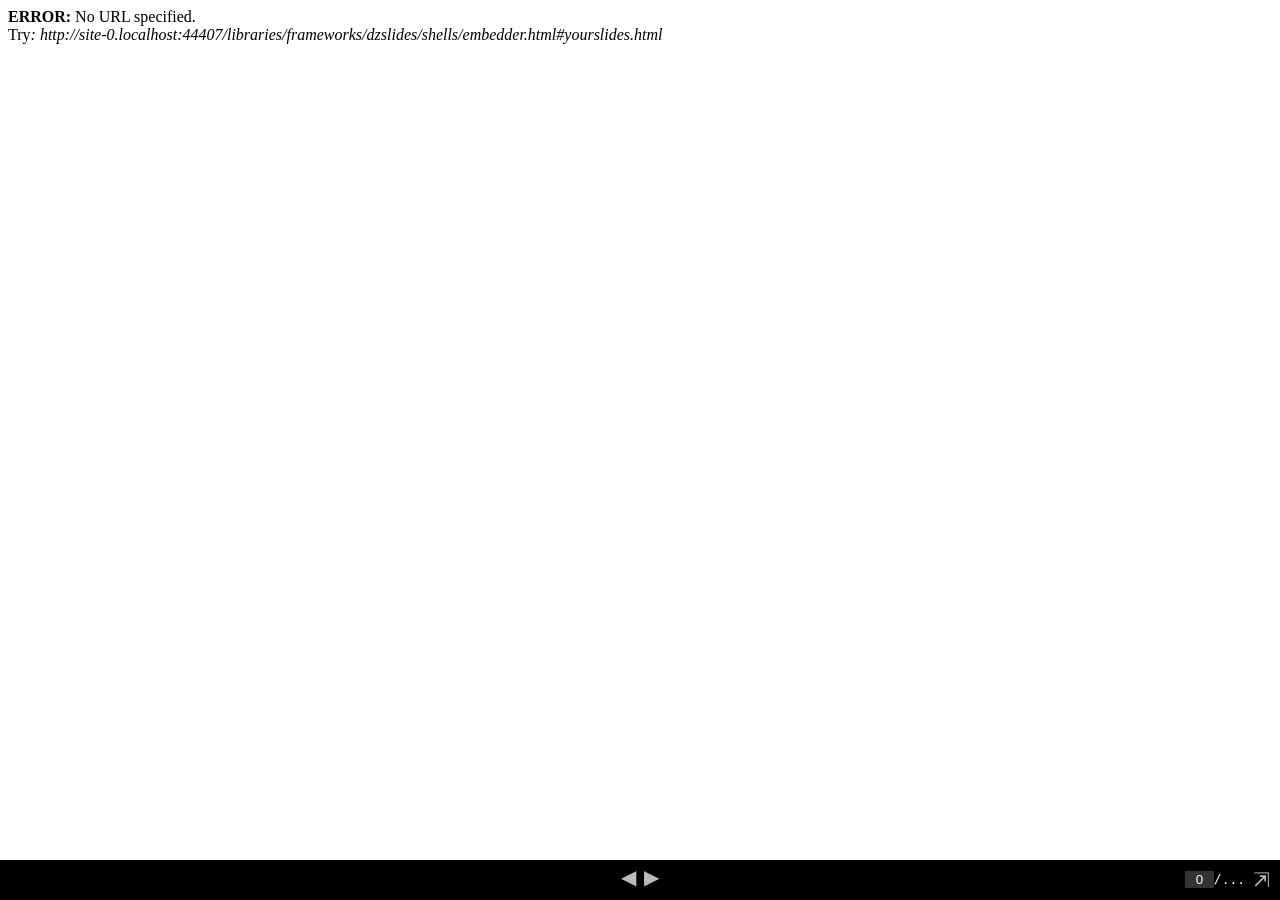
<file: libraries/frameworks/dzslides/shells/embedder.html>
<!DOCTYPE html>

<meta charset="utf8">
<title>...</title>

<div id="slides">
  <iframe allowfullscreen mozallowfullscreen webkitallowfullscreen></iframe>
</div>
<div id="controls">
  <button title="prev" id="back" onclick="Dz.back()">&#9664;</button>
  <button title="next" id="forward" onclick="Dz.forward()">&#9654;</button>
  <div id="rightcontrols">
    <input onchange="Dz.setCursor(this.value)" size="2" id="slideidx" value="0" />/<span id="slidecount">...</span>
    <button title="Go fullscreen or open in a new window" id="fullscreen" onclick="Dz.goFullscreen()">&#8689;</button>
  </div>
</div>

<style>
  html { height: 100%;}
  body {
    margin: 0;
    background-color: black;
    height: 100%;
    width: 100%;
  }
  #slides, #controls {
    left: 0;
    position: absolute;
    right: 0;
  }
  #controls {
    color: white;
    font-family: monospace;
    height: 30px;
    line-height: 30px;
    padding: 5px;
  }
  #slides {
    bottom: 40px;
    top: 0;
  }
  iframe {
    border: none;
    background-color: white;
    height: 100%;
    width: 100%;
  }
  #controls {
    bottom: 0;
    float: right;
    font-size: 13px;
    text-align: center;
  }
  #controls button[disabled] {color: #333;}
  button {
    background-color: transparent;
    border: none;
    cursor: pointer;
    color: #bbb;
    padding: 0;
    font-size: 20px;
    line-height: 100%;
    -webkit-user-select: none;
    -khtml-user-select: none;
    -moz-user-select: none;
    -o-user-select: none;
    user-select: none;
    position: relative;
  }
  button:hover {
    color: white;
  }
  button:active {
    top: 1px;
    left: 1px;
  }
  #slideidx {
    border: none;
    background-color: rgba(255, 255, 255, 0.2);
    color: white;
    text-align: center;
  }
  #rightcontrols * { vertical-align: middle; }
  #rightcontrols {
    bottom: 4px;
    position: absolute;
    top: 4px;
    right: 10px;
  }
  #fullscreen {-moz-transform: scaleX(-1);-webkit-transform: scaleX(-1);-o-transform: scaleX(-1);-ms-transform: scaleX(-1);transform: scaleX(-1);}
</style>

<script>
  var Dz = {
    view: null,
    url: null,
    idx: 1,
    count: null,
    iframe: null
  };
  
  Dz.init = function() {
    this.loadIframe();
  }
  
  Dz.onkeydown = function(aEvent) {
    // Don't intercept keyboard shortcuts
    if (aEvent.altKey
      || aEvent.ctrlKey
      || aEvent.metaKey
      || aEvent.shiftKey) {
      return;
    }
    if ( aEvent.keyCode == 37 // left arrow
      || aEvent.keyCode == 38 // up arrow
      || aEvent.keyCode == 33 // page up
    ) {
      aEvent.preventDefault();
      this.back();
    }
    if ( aEvent.keyCode == 39 // right arrow
      || aEvent.keyCode == 40 // down arrow
      || aEvent.keyCode == 34 // page down
    ) {
      aEvent.preventDefault();
      this.forward();
    }
    if (aEvent.keyCode == 35) { // end
      aEvent.preventDefault();
      this.goEnd();
    }
    if (aEvent.keyCode == 36) { // home
      aEvent.preventDefault();
      this.goStart();
    }
    if (aEvent.keyCode == 32) { // space
      aEvent.preventDefault();
      this.toggleContent();
    }
    if (aEvent.keyCode == 70) { // f
      aEvent.preventDefault();
      this.goFullscreen();
    }
  }
  
  Dz.onmessage = function(aEvent) {
    if (aEvent.source === this.view) {
      var argv = aEvent.data.split(" "), argc = argv.length;
      argv.forEach(function(e, i, a) { a[i] = decodeURIComponent(e) });
      if (argv[0] === "CURSOR" && argc === 2) {
        var cursor = argv[1].split(".");
        this.idx = ~~cursor[0];
        this.step = ~~cursor[1];
        $("#slideidx").value = this.idx;
        $("#back").disabled = this.idx == 1;
        $("#forward").disabled = this.idx == this.count;
      }
      if (argv[0] === "REGISTERED" && argc === 3) {
        $("#slidecount").innerHTML = this.count = argv[2];
        document.title = argv[1];
      }
    }
  }
  
  /* Get url from hash or prompt and store it */
  
  Dz.getUrl = function() {
    var u = window.location.hash.split("#")[1];
    if (!u) {
      u = window.prompt("What is the URL of the slides?");
      if (u) {
        window.location.hash = u.split("#")[0];
        return u;
      }
      u = "<style>body{background-color:white;color:black}</style>";
      u += "<strong>ERROR:</strong> No URL specified.<br>";
      u += "Try<em>: " + document.location + "#yourslides.html</em>";
      u = "data:text/html," + encodeURIComponent(u);
    }
    return u;
  }
  
  Dz.loadIframe = function() {
    this.iframe = $("iframe");
    this.iframe.src = this.url = this.getUrl();
    this.iframe.onload = function() {
      Dz.view = this.contentWindow;
      Dz.postMsg(Dz.view, "REGISTER");
    }
  }
  
  Dz.toggleContent = function() {
    this.postMsg(this.view, "TOGGLE_CONTENT");
  }
  
  Dz.onhashchange = function() {
    this.loadIframe();
  }
  
  Dz.back = function() {
    this.postMsg(this.view, "BACK");
  }

  Dz.forward = function() {
    this.postMsg(this.view, "FORWARD");
  }

  Dz.goStart = function() {
    this.postMsg(this.view, "START");
  }

  Dz.goEnd = function() {
    this.postMsg(this.view, "END");
  }

  Dz.setCursor = function(aCursor) {
    this.postMsg(this.view, "SET_CURSOR", aCursor);
  }

  Dz.goFullscreen = function() {
    var requestFullscreen = this.iframe.requestFullscreen || this.iframe.requestFullScreen || this.iframe.mozRequestFullScreen || this.iframe.webkitRequestFullScreen;
    if (requestFullscreen) {
      requestFullscreen.apply(this.iframe);
    } else {
      window.open(this.url + "#" + this.idx, '', 'width=800,height=600,personalbar=0,toolbar=0,scrollbars=1,resizable=1');
    }
  }
  
  Dz.postMsg = function(aWin, aMsg) { // [arg0, [arg1...]]
    aMsg = [aMsg];
    for (var i = 2; i < arguments.length; i++)
      aMsg.push(encodeURIComponent(arguments[i]));
    aWin.postMessage(aMsg.join(" "), "*");
  }

  function init() {
    Dz.init();
    window.onkeydown = Dz.onkeydown.bind(Dz);
    window.onhashchange = Dz.loadIframe.bind(Dz);
    window.onmessage = Dz.onmessage.bind(Dz);
  }

  window.onload = init;
</script>


<script> // Helpers
  if (!Function.prototype.bind) {
    Function.prototype.bind = function (oThis) {

      // closest thing possible to the ECMAScript 5 internal IsCallable
      // function 
      if (typeof this !== "function")
      throw new TypeError(
        "Function.prototype.bind - what is trying to be fBound is not callable"
      );

      var aArgs = Array.prototype.slice.call(arguments, 1),
          fToBind = this,
          fNOP = function () {},
          fBound = function () {
            return fToBind.apply( this instanceof fNOP ? this : oThis || window,
                   aArgs.concat(Array.prototype.slice.call(arguments)));
          };

      fNOP.prototype = this.prototype;
      fBound.prototype = new fNOP();

      return fBound;
    };
  }

  var $ = (HTMLElement.prototype.$ = function(aQuery) {
    return this.querySelector(aQuery);
  }).bind(document);

</script>
</file>
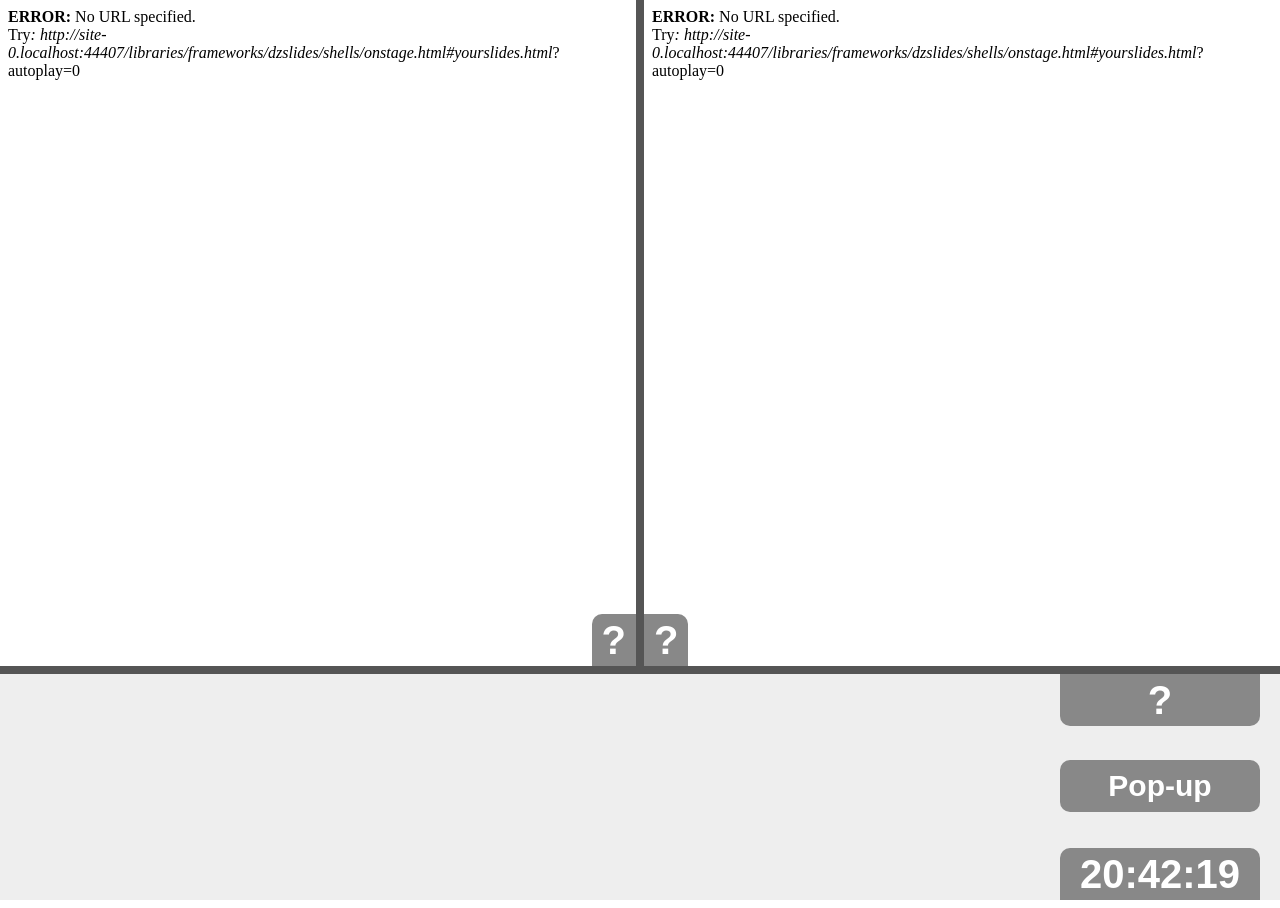
<file: libraries/frameworks/dzslides/shells/onstage.html>
<!DOCTYPE html>

<meta charset="utf8">
<title>DZSlides</title>

<div id="present">
  <iframe></iframe>
</div>

<div id="future">
  <iframe></iframe>
</div>

<div id="slideidx" onclick="Dz.setCursor(prompt('Go to slide...','1'));">?</div>
<div id="nextslideidx">?</div>

<div id="notes">
  <p id="content"></p>
</div>

<div id="slidecount">?</div>
<button id="popup-button" onclick="Dz.popup()">Pop-up</button>

<div id="time">
  <span id="hours">00</span>:<span id="minutes">00</span>:<span id="seconds">00</span>
</div>

<style>
  html, body {
    height: 100%;
    color: white;
  }

  body {
    font-family: sans-serif;
    overflow: hidden;
  }

  #present, #future {
    bottom: 234px;
    position: absolute;
    top: 0;
    z-index: 5;
  }

  #present {
    left: 0;
    right: 50%;
    border-right: 4px solid #555;
  }

  #future {
    left: 50%;
    right: 0;
    border-left: 4px solid #555;
  }

  #notes {
    background: #EEE;
    border-top: 8px solid #555;
    bottom: 0;
    color: #444;
    font-size: 30px;
    height: 226px;
    left: 0;
    padding: 0 240px 0 20px;
    position: absolute;
    right: 0;
  }

  #time {
    background: #888;
    border-top-left-radius: 10px;
    border-top-right-radius: 10px;
    bottom: 0;
    font-size: 40px;
    font-weight: bold;
    height: 52px;
    line-height: 52px;
    right: 20px;
    position: absolute;
    text-align: center;
    width: 200px;
  }

  iframe {
    border: none;
    height: 100%;
    pointer-events: none;
    width: 100%;
  }

  #slideidx,
  #nextslideidx, 
  #slidecount {
    background: #888;
    font-size: 40px;
    font-weight: bold;
    height: 52px;
    line-height: 52px;
    margin: 0;
    position: absolute;
    text-align: center;
    z-index: 10;
  }

  #slideidx,
  #nextslideidx {
    border-bottom: 4px solid #555;
    bottom: 230px;
    padding: 0 10px;
  }

  #slideidx {
    border-right: 4px solid #555;
    border-top-left-radius: 10px;
    cursor: pointer;
    right: 50%;
  }

  #nextslideidx {
    border-left: 4px solid #555;
    border-top-right-radius: 10px;
    left: 50%;
  }

  #slidecount {
    border-bottom-left-radius: 10px;
    border-bottom-right-radius: 10px;
    border-top: 4px solid #555;
    bottom: 174px;
    width: 200px;
    right: 20px;
  }

  #popup-button {
    bottom: 88px;
    background: #888;
    border: none;
    border-radius: 10px;
    color: #FFF;
    cursor: pointer;
    height: 52px;
    font-size: 30px;
    font-weight: bold;
    position: absolute;
    right: 20px;
    width: 200px;
    z-index: 10;
  }
</style>

<script>
  var Dz = {
    views: {},
    notes: null,
    url: null,
    idx: 1
  };
  
  Dz.init = function() {
    this.startClock();
    this.loadIframes();
  }
  
  Dz.onkeydown = function(aEvent) {
    // Don't intercept keyboard shortcuts
    if (aEvent.altKey
      || aEvent.ctrlKey
      || aEvent.metaKey
      || aEvent.shiftKey) {
      return;
    }
    if ( aEvent.keyCode == 37 // left arrow
      || aEvent.keyCode == 38 // up arrow
      || aEvent.keyCode == 33 // page up
    ) {
      aEvent.preventDefault();
      this.back();
    }
    if ( aEvent.keyCode == 39 // right arrow
      || aEvent.keyCode == 40 // down arrow
      || aEvent.keyCode == 34 // page down
    ) {
      aEvent.preventDefault();
      this.forward();
    }
    if (aEvent.keyCode == 35) { // end
      aEvent.preventDefault();
      this.goEnd();
    }
    if (aEvent.keyCode == 36) { // home
      aEvent.preventDefault();
      this.goStart();
    }
    if (aEvent.keyCode == 32) { // space
      aEvent.preventDefault();
      this.toggleContent();
    }
  }
  
  Dz.onmessage = function(aEvent) {
    var argv = aEvent.data.split(" "), argc = argv.length;
    argv.forEach(function(e, i, a) { a[i] = decodeURIComponent(e) });
    if (argv[0] === "CURSOR" && argc === 2) {
      if (aEvent.source === this.views.present) {
        var cursor = argv[1].split(".");
        this.postMsg(this.views.present, "GET_NOTES");
        this.idx = ~~cursor[0];
        this.step = ~~cursor[1];
        $("#slideidx").innerHTML = argv[1];
        this.postMsg(this.views.future, "SET_CURSOR", this.idx + "." + (this.step + 1));
        if (this.views.remote)
          this.postMsg(this.views.remote, "SET_CURSOR", argv[1]);
      } else {
        $("#nextslideidx").innerHTML = +argv[1] < 0 ? "END" : argv[1];
      }
    }
    if (aEvent.source === this.views.present) {
      if (argv[0] === "NOTES" && argc === 2)
        $("#notes > #content").innerHTML = this.notes = argv[1];
      if (argv[0] === "REGISTERED" && argc === 3)
        $("#slidecount").innerHTML = argv[2];
    }
  }
  
  /* Get url from hash or prompt and store it */
  
  Dz.getUrl = function() {
    var u = window.location.hash.split("#")[1];
    if (!u) {
      u = window.prompt("What is the URL of the slides?");
      if (u) {
        window.location.hash = u.split("#")[0];
        return u;
      }
      u = "<style>body{background-color:white;color:black}</style>";
      u += "<strong>ERROR:</strong> No URL specified.<br>";
      u += "Try<em>: " + document.location + "#yourslides.html</em>";
      u = "data:text/html," + encodeURIComponent(u);
    }
    return u;
  }
  
  Dz.loadIframes = function() {
    var present = $("#present iframe");
    var future = $("#future iframe");
    this.url = this.getUrl();
    present.src = future.src = this.url + '?autoplay=0';
    present.onload = future.onload = function() {
      var id = this.parentNode.id;
      Dz.views[id] = this.contentWindow;
      if (Dz.views.present && Dz.views.future) {
        Dz.postMsg(Dz.views.present, "REGISTER");
        Dz.postMsg(Dz.views.future, "REGISTER");
      }
    }
  }

  Dz.toggleContent = function() {
    if (this.views.remote)
      this.postMsg(this.views.remote, "TOGGLE_CONTENT");
  }
  
  Dz.onhashchange = function() {
    this.loadIframe();
  }
  
  Dz.back = function() {
    this.postMsg(this.views.present, "BACK");
  }

  Dz.forward = function() {
    this.postMsg(this.views.present, "FORWARD");
  }

  Dz.goStart = function() {
    this.postMsg(this.views.present, "START");
  }

  Dz.goEnd = function() {
    this.postMsg(this.views.present, "END");
  }

  Dz.setCursor = function(aCursor) {
    this.postMsg(this.views.present, "SET_CURSOR", aCursor);
  }

  Dz.popup = function() {
    this.views.remote = window.open(this.url + "#" + this.idx, 'slides', 'width=800,height=600,personalbar=0,toolbar=0,scrollbars=1,resizable=1');
  }
  
  Dz.postMsg = function(aWin, aMsg) { // [arg0, [arg1...]]
    aMsg = [aMsg];
    for (var i = 2; i < arguments.length; i++)
      aMsg.push(encodeURIComponent(arguments[i]));
    aWin.postMessage(aMsg.join(" "), "*");
  }
  
  Dz.startClock = function() {
    var addZero = function(num) {
      return num < 10 ? '0' + num : num;
    }
    setInterval(function() {
      var now = new Date();
      $("#hours").innerHTML = addZero(now.getHours());
      $("#minutes").innerHTML = addZero(now.getMinutes());
      $("#seconds").innerHTML = addZero(now.getSeconds());
    }, 1000);
  }

  function init() {
    Dz.init();
    window.onkeydown = Dz.onkeydown.bind(Dz);
    window.onhashchange = Dz.loadIframes.bind(Dz);
    window.onmessage = Dz.onmessage.bind(Dz);
  }

  window.onload = init;
</script>


<script> // Helpers
  if (!Function.prototype.bind) {
    Function.prototype.bind = function (oThis) {

      // closest thing possible to the ECMAScript 5 internal IsCallable
      // function 
      if (typeof this !== "function")
      throw new TypeError(
        "Function.prototype.bind - what is trying to be fBound is not callable"
      );

      var aArgs = Array.prototype.slice.call(arguments, 1),
          fToBind = this,
          fNOP = function () {},
          fBound = function () {
            return fToBind.apply( this instanceof fNOP ? this : oThis || window,
                   aArgs.concat(Array.prototype.slice.call(arguments)));
          };

      fNOP.prototype = this.prototype;
      fBound.prototype = new fNOP();

      return fBound;
    };
  }

  var $ = (HTMLElement.prototype.$ = function(aQuery) {
    return this.querySelector(aQuery);
  }).bind(document);

  var $$ = (HTMLElement.prototype.$$ = function(aQuery) {
    return this.querySelectorAll(aQuery);
  }).bind(document);

</script>
</file>
<file: stylesheets/base.css>
/*
* Skeleton V1.1
* Copyright 2011, Dave Gamache
* www.getskeleton.com
* Free to use under the MIT license.
* http://www.opensource.org/licenses/mit-license.php
* 8/17/2011
*/


/* Table of Content
==================================================
	#Reset & Basics
	#Basic Styles
	#Site Styles
	#Typography
	#Links
	#Lists
	#Images
	#Buttons
	#Tabs
	#Forms
	#Misc */


/* #Reset & Basics (Inspired by E. Meyers)
================================================== */
	html, body, div, span, applet, object, iframe, h1, h2, h3, h4, h5, h6, p, blockquote, pre, a, abbr, acronym, address, big, cite, code, del, dfn, em, img, ins, kbd, q, s, samp, small, strike, strong, sub, sup, tt, var, b, u, i, center, dl, dt, dd, ol, ul, li, fieldset, form, label, legend, table, caption, tbody, tfoot, thead, tr, th, td, article, aside, canvas, details, embed, figure, figcaption, footer, header, hgroup, menu, nav, output, ruby, section, summary, time, mark, audio, video {
		margin: 0;
		padding: 0;
		border: 0;
		font-size: 100%;
		font: inherit;
		vertical-align: baseline; }
	article, aside, details, figcaption, figure, footer, header, hgroup, menu, nav, section {
		display: block; }
	body {
		line-height: 1; }
	ol, ul {
		list-style: none; }
	blockquote, q {
		quotes: none; }
	blockquote:before, blockquote:after,
	q:before, q:after {
		content: '';
		content: none; }
	table {
		border-collapse: collapse;
		border-spacing: 0; }


/* #Basic Styles
================================================== */
	body {
		background: #fff;
		font: 14px/21px "HelveticaNeue", "Helvetica Neue", Helvetica, Arial, sans-serif;
		color: #444;
		-webkit-font-smoothing: antialiased; /* Fix for webkit rendering */
		-webkit-text-size-adjust: 100%;
 }


/* #Typography
================================================== */
	h1, h2, h3, h4, h5, h6 {
		color: #181818;
		font-family: "Georgia", "Times New Roman", Helvetica, Arial, sans-serif;
		font-weight: normal; }
	h1 a, h2 a, h3 a, h4 a, h5 a, h6 a { font-weight: inherit; }
	h1 { font-size: 46px; line-height: 50px; margin-bottom: 14px;}
	h2 { font-size: 35px; line-height: 40px; margin-bottom: 10px; }
	h3 { font-size: 28px; line-height: 34px; margin-bottom: 8px; }
	h4 { font-size: 21px; line-height: 30px; margin-bottom: 4px; }
	h5 { font-size: 17px; line-height: 24px; }
	h6 { font-size: 14px; line-height: 21px; }
	.subheader { color: #777; }

	p { margin: 0 0 20px 0; }
	p img { margin: 0; }
	p.lead { font-size: 21px; line-height: 27px; color: #777;  }

	em { font-style: italic; }
	strong { font-weight: bold; color: #333; }
	small { font-size: 80%; }

/*	Blockquotes  */
	blockquote, blockquote p { font-size: 17px; line-height: 24px; color: #777; font-style: italic; }
	blockquote { margin: 0 0 20px; padding: 9px 20px 0 19px; border-left: 1px solid #ddd; }
	blockquote cite { display: block; font-size: 12px; color: #555; }
	blockquote cite:before { content: "\2014 \0020"; }
	blockquote cite a, blockquote cite a:visited, blockquote cite a:visited { color: #555; }

	hr { border: solid #ddd; border-width: 1px 0 0; clear: both; margin: 10px 0 30px; height: 0; }


/* #Links
================================================== */
	a, a:visited { color: #333; text-decoration: underline; outline: 0; }
	a:hover, a:focus { color: #000; }
	p a, p a:visited { line-height: inherit; }


/* #Lists
================================================== */
	ul, ol { margin-bottom: 20px; }
	ul { list-style: none outside; }
	ol { list-style: decimal; }
	ol, ul.square, ul.circle, ul.disc { margin-left: 30px; }
	ul.square { list-style: square outside; }
	ul.circle { list-style: circle outside; }
	ul.disc { list-style: disc outside; }
	ul ul, ul ol,
	ol ol, ol ul { margin: 4px 0 5px 30px; font-size: 90%;  }
	ul ul li, ul ol li,
	ol ol li, ol ul li { margin-bottom: 6px; }
	li { line-height: 18px; margin-bottom: 12px; }
	ul.large li { line-height: 21px; }
	li p { line-height: 21px; }

/* #Images
================================================== */

	img.scale-with-grid {
		max-width: 100%;
		height: auto; }


/* #Buttons
================================================== */

	a.button,
	button,
	input[type="submit"],
	input[type="reset"],
	input[type="button"] {
		background: #eee; /* Old browsers */
		background: #eee -moz-linear-gradient(top, rgba(255,255,255,.2) 0%, rgba(0,0,0,.2) 100%); /* FF3.6+ */
		background: #eee -webkit-gradient(linear, left top, left bottom, color-stop(0%,rgba(255,255,255,.2)), color-stop(100%,rgba(0,0,0,.2))); /* Chrome,Safari4+ */
		background: #eee -webkit-linear-gradient(top, rgba(255,255,255,.2) 0%,rgba(0,0,0,.2) 100%); /* Chrome10+,Safari5.1+ */
		background: #eee -o-linear-gradient(top, rgba(255,255,255,.2) 0%,rgba(0,0,0,.2) 100%); /* Opera11.10+ */
		background: #eee -ms-linear-gradient(top, rgba(255,255,255,.2) 0%,rgba(0,0,0,.2) 100%); /* IE10+ */
		background: #eee linear-gradient(top, rgba(255,255,255,.2) 0%,rgba(0,0,0,.2) 100%); /* W3C */
	  border: 1px solid #aaa;
	  border-top: 1px solid #ccc;
	  border-left: 1px solid #ccc;
	  padding: 4px 12px;
	  -moz-border-radius: 3px;
	  -webkit-border-radius: 3px;
	  border-radius: 3px;
	  color: #444;
	  display: inline-block;
	  font-size: 11px;
	  font-weight: bold;
	  text-decoration: none;
	  text-shadow: 0 1px rgba(255, 255, 255, .75);
	  cursor: pointer;
	  margin-bottom: 20px;
	  line-height: 21px;
	  font-family: "HelveticaNeue", "Helvetica Neue", Helvetica, Arial, sans-serif; }

	a.button:hover,
	button:hover,
	input[type="submit"]:hover,
	input[type="reset"]:hover,
	input[type="button"]:hover {
		color: #222;
		background: #ddd; /* Old browsers */
		background: #ddd -moz-linear-gradient(top, rgba(255,255,255,.3) 0%, rgba(0,0,0,.3) 100%); /* FF3.6+ */
		background: #ddd -webkit-gradient(linear, left top, left bottom, color-stop(0%,rgba(255,255,255,.3)), color-stop(100%,rgba(0,0,0,.3))); /* Chrome,Safari4+ */
		background: #ddd -webkit-linear-gradient(top, rgba(255,255,255,.3) 0%,rgba(0,0,0,.3) 100%); /* Chrome10+,Safari5.1+ */
		background: #ddd -o-linear-gradient(top, rgba(255,255,255,.3) 0%,rgba(0,0,0,.3) 100%); /* Opera11.10+ */
		background: #ddd -ms-linear-gradient(top, rgba(255,255,255,.3) 0%,rgba(0,0,0,.3) 100%); /* IE10+ */
		background: #ddd linear-gradient(top, rgba(255,255,255,.3) 0%,rgba(0,0,0,.3) 100%); /* W3C */
	  border: 1px solid #888;
	  border-top: 1px solid #aaa;
	  border-left: 1px solid #aaa; }

	a.button:active,
	button:active,
	input[type="submit"]:active,
	input[type="reset"]:active,
	input[type="button"]:active {
		border: 1px solid #666;
		background: #ccc; /* Old browsers */
		background: #ccc -moz-linear-gradient(top, rgba(255,255,255,.35) 0%, rgba(10,10,10,.4) 100%); /* FF3.6+ */
		background: #ccc -webkit-gradient(linear, left top, left bottom, color-stop(0%,rgba(255,255,255,.35)), color-stop(100%,rgba(10,10,10,.4))); /* Chrome,Safari4+ */
		background: #ccc -webkit-linear-gradient(top, rgba(255,255,255,.35) 0%,rgba(10,10,10,.4) 100%); /* Chrome10+,Safari5.1+ */
		background: #ccc -o-linear-gradient(top, rgba(255,255,255,.35) 0%,rgba(10,10,10,.4) 100%); /* Opera11.10+ */
		background: #ccc -ms-linear-gradient(top, rgba(255,255,255,.35) 0%,rgba(10,10,10,.4) 100%); /* IE10+ */
		background: #ccc linear-gradient(top, rgba(255,255,255,.35) 0%,rgba(10,10,10,.4) 100%); /* W3C */ }

	.button.full-width,
	button.full-width,
	input[type="submit"].full-width,
	input[type="reset"].full-width,
	input[type="button"].full-width {
		width: 100%;
		padding-left: 0 !important;
		padding-right: 0 !important;
		text-align: center; }


/* #Tabs (activate in tabs.js)
================================================== */
	ul.tabs {
		display: block;
		margin: 0 0 20px 0;
		padding: 0;
		border-bottom: solid 1px #ddd; }
	ul.tabs li {
		display: block;
		width: auto;
		height: 30px;
		padding: 0;
		float: left;
		margin-bottom: 0; }
	ul.tabs li a {
		display: block;
		text-decoration: none;
		width: auto;
		height: 29px;
		padding: 0px 20px;
		line-height: 30px;
		border: solid 1px #ddd;
		border-width: 1px 1px 0 0;
		margin: 0;
		background: #f5f5f5;
		font-size: 13px; }
	ul.tabs li a.active {
		background: #fff;
		height: 30px;
		position: relative;
		top: -4px;
		padding-top: 4px;
		border-left-width: 1px;
		margin: 0 0 0 -1px;
		color: #111;
		-moz-border-radius-topleft: 2px;
		-webkit-border-top-left-radius: 2px;
		border-top-left-radius: 2px;
		-moz-border-radius-topright: 2px;
		-webkit-border-top-right-radius: 2px;
		border-top-right-radius: 2px; }
	ul.tabs li:first-child a.active {
		margin-left: 0; }
	ul.tabs li:first-child a {
		border-width: 1px 1px 0 1px;
		-moz-border-radius-topleft: 2px;
		-webkit-border-top-left-radius: 2px;
		border-top-left-radius: 2px; }
	ul.tabs li:last-child a {
		-moz-border-radius-topright: 2px;
		-webkit-border-top-right-radius: 2px;
		border-top-right-radius: 2px; }

	ul.tabs-content { margin: 0; display: block; }
	ul.tabs-content > li { display:none; }
	ul.tabs-content > li.active { display: block; }

	/* Clearfixing tabs for beautiful stacking */
	ul.tabs:before,
	ul.tabs:after {
	  content: '\0020';
	  display: block;
	  overflow: hidden;
	  visibility: hidden;
	  width: 0;
	  height: 0; }
	ul.tabs:after {
	  clear: both; }
	ul.tabs {
	  zoom: 1; }


/* #Forms
================================================== */

	form {
		margin-bottom: 20px; }
	fieldset {
		margin-bottom: 20px; }
	input[type="text"],
	input[type="password"],
	input[type="email"],
	textarea,
	select {
		border: 1px solid #ccc;
		padding: 6px 4px;
		outline: none;
		-moz-border-radius: 2px;
		-webkit-border-radius: 2px;
		border-radius: 2px;
		font: 13px "HelveticaNeue", "Helvetica Neue", Helvetica, Arial, sans-serif;
		color: #777;
		margin: 0;
		width: 210px;
		max-width: 100%;
		display: block;
		margin-bottom: 20px;
		background: #fff; }
	select {
		padding: 0; }
	input[type="text"]:focus,
	input[type="password"]:focus,
	input[type="email"]:focus,
	textarea:focus {
		border: 1px solid #aaa;
 		color: #444;
 		-moz-box-shadow: 0 0 3px rgba(0,0,0,.2);
		-webkit-box-shadow: 0 0 3px rgba(0,0,0,.2);
		box-shadow:  0 0 3px rgba(0,0,0,.2); }
	textarea {
		min-height: 60px; }
	label,
	legend {
		display: block;
		font-weight: bold;
		font-size: 13px;  }
	select {
		width: 220px; }
	input[type="checkbox"] {
		display: inline; }
	label span,
	legend span {
		font-weight: normal;
		font-size: 13px;
		color: #444; }

/* #Misc
================================================== */
	.remove-bottom { margin-bottom: 0 !important; }
	.half-bottom { margin-bottom: 10px !important; }
	.add-bottom { margin-bottom: 20px !important; }
</file>
<file: stylesheets/skeleton.css>
/*
* Skeleton V1.1
* Copyright 2011, Dave Gamache
* www.getskeleton.com
* Free to use under the MIT license.
* http://www.opensource.org/licenses/mit-license.php
* 8/17/2011
*/


/* Table of Contents
==================================================
    #Base 960 Grid
    #Tablet (Portrait)
    #Mobile (Portrait)
    #Mobile (Landscape)
    #Clearing */



/* #Base 960 Grid
================================================== */

    .container                                  { position: relative; width: 960px; margin: 0 auto; padding: 0; }
    .column, .columns                           { float: left; display: inline; margin-left: 10px; margin-right: 10px; }
    .row                                        { margin-bottom: 20px; }

    /* Nested Column Classes */
    .column.alpha, .columns.alpha               { margin-left: 0; }
    .column.omega, .columns.omega               { margin-right: 0; }

    /* Base Grid */
    .container .one.column                      { width: 40px;  }
    .container .two.columns                     { width: 100px; }
    .container .three.columns                   { width: 160px; }
    .container .four.columns                    { width: 220px; }
    .container .five.columns                    { width: 280px; }
    .container .six.columns                     { width: 340px; }
    .container .seven.columns                   { width: 400px; }
    .container .eight.columns                   { width: 460px; }
    .container .nine.columns                    { width: 520px; }
    .container .ten.columns                     { width: 580px; }
    .container .eleven.columns                  { width: 640px; }
    .container .twelve.columns                  { width: 700px; }
    .container .thirteen.columns                { width: 760px; }
    .container .fourteen.columns                { width: 820px; }
    .container .fifteen.columns                 { width: 880px; }
    .container .sixteen.columns                 { width: 940px; }

    .container .one-third.column                { width: 300px; }
    .container .two-thirds.column               { width: 620px; }

    /* Offsets */
    .container .offset-by-one                   { padding-left: 60px;  }
    .container .offset-by-two                   { padding-left: 120px; }
    .container .offset-by-three                 { padding-left: 180px; }
    .container .offset-by-four                  { padding-left: 240px; }
    .container .offset-by-five                  { padding-left: 300px; }
    .container .offset-by-six                   { padding-left: 360px; }
    .container .offset-by-seven                 { padding-left: 420px; }
    .container .offset-by-eight                 { padding-left: 480px; }
    .container .offset-by-nine                  { padding-left: 540px; }
    .container .offset-by-ten                   { padding-left: 600px; }
    .container .offset-by-eleven                { padding-left: 660px; }
    .container .offset-by-twelve                { padding-left: 720px; }
    .container .offset-by-thirteen              { padding-left: 780px; }
    .container .offset-by-fourteen              { padding-left: 840px; }
    .container .offset-by-fifteen               { padding-left: 900px; }



/* #Tablet (Portrait)
================================================== */

    /* Note: Design for a width of 768px */

    @media only screen and (min-width: 768px) and (max-width: 959px) {
        .container                                  { width: 768px; }
        .container .column,
        .container .columns                         { margin-left: 10px; margin-right: 10px;  }
        .column.alpha, .columns.alpha               { margin-left: 0; margin-right: 10px; }
        .column.omega, .columns.omega               { margin-right: 0; margin-left: 10px; }

        .container .one.column                      { width: 28px; }
        .container .two.columns                     { width: 76px; }
        .container .three.columns                   { width: 124px; }
        .container .four.columns                    { width: 172px; }
        .container .five.columns                    { width: 220px; }
        .container .six.columns                     { width: 268px; }
        .container .seven.columns                   { width: 316px; }
        .container .eight.columns                   { width: 364px; }
        .container .nine.columns                    { width: 412px; }
        .container .ten.columns                     { width: 460px; }
        .container .eleven.columns                  { width: 508px; }
        .container .twelve.columns                  { width: 556px; }
        .container .thirteen.columns                { width: 604px; }
        .container .fourteen.columns                { width: 652px; }
        .container .fifteen.columns                 { width: 700px; }
        .container .sixteen.columns                 { width: 748px; }

        .container .one-third.column                { width: 236px; }
        .container .two-thirds.column               { width: 492px; }

        /* Offsets */
        .container .offset-by-one                   { padding-left: 48px; }
        .container .offset-by-two                   { padding-left: 96px; }
        .container .offset-by-three                 { padding-left: 144px; }
        .container .offset-by-four                  { padding-left: 192px; }
        .container .offset-by-five                  { padding-left: 240px; }
        .container .offset-by-six                   { padding-left: 288px; }
        .container .offset-by-seven                 { padding-left: 336px; }
        .container .offset-by-eight                 { padding-left: 348px; }
        .container .offset-by-nine                  { padding-left: 432px; }
        .container .offset-by-ten                   { padding-left: 480px; }
        .container .offset-by-eleven                { padding-left: 528px; }
        .container .offset-by-twelve                { padding-left: 576px; }
        .container .offset-by-thirteen              { padding-left: 624px; }
        .container .offset-by-fourteen              { padding-left: 672px; }
        .container .offset-by-fifteen               { padding-left: 720px; }
    }


/*  #Mobile (Portrait)
================================================== */

    /* Note: Design for a width of 320px */

    @media only screen and (max-width: 767px) {
        .container { width: 300px; }
        .columns, .column { margin: 0; }

        .container .one.column,
        .container .two.columns,
        .container .three.columns,
        .container .four.columns,
        .container .five.columns,
        .container .six.columns,
        .container .seven.columns,
        .container .eight.columns,
        .container .nine.columns,
        .container .ten.columns,
        .container .eleven.columns,
        .container .twelve.columns,
        .container .thirteen.columns,
        .container .fourteen.columns,
        .container .fifteen.columns,
        .container .sixteen.columns,
        .container .one-third.column,
        .container .two-thirds.column  { width: 300px; }

        /* Offsets */
        .container .offset-by-one,
        .container .offset-by-two,
        .container .offset-by-three,
        .container .offset-by-four,
        .container .offset-by-five,
        .container .offset-by-six,
        .container .offset-by-seven,
        .container .offset-by-eight,
        .container .offset-by-nine,
        .container .offset-by-ten,
        .container .offset-by-eleven,
        .container .offset-by-twelve,
        .container .offset-by-thirteen,
        .container .offset-by-fourteen,
        .container .offset-by-fifteen { padding-left: 0; }

    }


/* #Mobile (Landscape)
================================================== */

    /* Note: Design for a width of 480px */

    @media only screen and (min-width: 480px) and (max-width: 767px) {
        .container { width: 420px; }
        .columns, .column { margin: 0; }

        .container .one.column,
        .container .two.columns,
        .container .three.columns,
        .container .four.columns,
        .container .five.columns,
        .container .six.columns,
        .container .seven.columns,
        .container .eight.columns,
        .container .nine.columns,
        .container .ten.columns,
        .container .eleven.columns,
        .container .twelve.columns,
        .container .thirteen.columns,
        .container .fourteen.columns,
        .container .fifteen.columns,
        .container .sixteen.columns,
        .container .one-third.column,
        .container .two-thirds.column { width: 420px; }
    }


/* #Clearing
================================================== */

    /* Self Clearing Goodness */
    .container:after { content: "\0020"; display: block; height: 0; clear: both; visibility: hidden; }

    /* Use clearfix class on parent to clear nested columns,
    or wrap each row of columns in a <div class="row"> */
    .clearfix:before,
    .clearfix:after,
    .row:before,
    .row:after {
      content: '\0020';
      display: block;
      overflow: hidden;
      visibility: hidden;
      width: 0;
      height: 0; }
    .row:after,
    .clearfix:after {
      clear: both; }
    .row,
    .clearfix {
      zoom: 1; }

    /* You can also use a <br class="clear" /> to clear columns */
    .clear {
      clear: both;
      display: block;
      overflow: hidden;
      visibility: hidden;
      width: 0;
      height: 0;
    }
</file>
<file: stylesheets/layout.css>
/*
* Skeleton V1.1
* Copyright 2011, Dave Gamache
* www.getskeleton.com
* Free to use under the MIT license.
* http://www.opensource.org/licenses/mit-license.php
* 8/17/2011
*/

/* Table of Content
==================================================
	#Site Styles
	#Page Styles
	#Media Queries
	#Font-Face */

/* #Site Styles
================================================== */

/* #Page Styles
================================================== */

/* #Media Queries
================================================== */

	/* Smaller than standard 960 (devices and browsers) */
	@media only screen and (max-width: 959px) {}

	/* Tablet Portrait size to standard 960 (devices and browsers) */
	@media only screen and (min-width: 768px) and (max-width: 959px) {}

	/* All Mobile Sizes (devices and browser) */
	@media only screen and (max-width: 767px) {}

	/* Mobile Landscape Size to Tablet Portrait (devices and browsers) */
	@media only screen and (min-width: 480px) and (max-width: 767px) {}

	/* Mobile Portrait Size to Mobile Landscape Size (devices and browsers) */
	@media only screen and (max-width: 479px) {}


/* #Font-Face
================================================== */
/* 	This is the proper syntax for an @font-face file
		Just create a "fonts" folder at the root,
		copy your FontName into code below and remove
		comment brackets */

/*	@font-face {
	    font-family: 'FontName';
	    src: url('../fonts/FontName.eot');
	    src: url('../fonts/FontName.eot?iefix') format('eot'),
	         url('../fonts/FontName.woff') format('woff'),
	         url('../fonts/FontName.ttf') format('truetype'),
	         url('../fonts/FontName.svg#webfontZam02nTh') format('svg');
	    font-weight: normal;
	    font-style: normal; }
*/
</file>
<file: stylesheets/fonts.css>
/* Generated by Font Squirrel (http://www.fontsquirrel.com) on January 25, 2012 11:34:16 PM America/New_York */


/* Droid Sans */
/* default font */

@font-face {
    font-family: 'DroidSansRegular';
    src: url('../fonts/DroidSans-webfont.eot');
    src: url('../fonts/DroidSans-webfont.eot?#iefix') format('embedded-opentype'),
         url('../fonts/DroidSans-webfont.woff') format('woff'),
         url('../fonts/DroidSans-webfont.ttf') format('truetype'),
         url('../fonts/DroidSans-webfont.svg#DroidSansRegular') format('svg');
    font-weight: normal;
    font-style: normal;

}

@font-face {
    font-family: 'DroidSansBold';
    src: url('../fonts/DroidSans-Bold-webfont.eot');
    src: url('../fonts/DroidSans-Bold-webfont.eot?#iefix') format('embedded-opentype'),
         url('../fonts/DroidSans-Bold-webfont.woff') format('woff'),
         url('../fonts/DroidSans-Bold-webfont.ttf') format('truetype'),
         url('../fonts/DroidSans-Bold-webfont.svg#DroidSansBold') format('svg');
    font-weight: normal;
    font-style: normal;

}


/* Droid Sans Mono */
/* used for code, d'uh */

@font-face {
    font-family: 'DroidSansMonoRegular';
    src: url('../fonts/DroidSansMono-webfont.eot');
    src: url('../fonts/DroidSansMono-webfont.eot?#iefix') format('embedded-opentype'),
         url('../fonts/DroidSansMono-webfont.woff') format('woff'),
         url('../fonts/DroidSansMono-webfont.ttf') format('truetype'),
         url('../fonts/DroidSansMono-webfont.svg#DroidSansMonoRegular') format('svg');
    font-weight: normal;
    font-style: normal;

}
</file>
<file: stylesheets/slimbox2.css>
/* SLIMBOX */

#lbOverlay {
	position: fixed;
	z-index: 9999;
	left: 0;
	top: 0;
	width: 100%;
	height: 100%;
	background-color: #000;
	cursor: pointer;
}

#lbCenter, #lbBottomContainer {
	position: absolute;
	z-index: 9999;
	overflow: hidden;
	background-color: #fff;
}

.lbLoading {
	background: #fff url(../images/loading.gif) no-repeat center;
}

#lbImage {
	position: absolute;
	left: 0;
	top: 0;
	border: 10px solid #fff;
	background-repeat: no-repeat;
}

#lbPrevLink, #lbNextLink {
	display: block;
	position: absolute;
	top: 0;
	width: 50%;
	outline: none;
}

#lbPrevLink {
	left: 0;
}

#lbPrevLink:hover {
	background: transparent url(../images/prevlabel.gif) no-repeat 0 15%;
}

#lbNextLink {
	right: 0;
}

#lbNextLink:hover {
	background: transparent url(../images/nextlabel.gif) no-repeat 100% 15%;
}

#lbBottom {
	font-family: Verdana, Arial, Geneva, Helvetica, sans-serif;
	font-size: 10px;
	color: #666;
	line-height: 1.4em;
	text-align: left;
	border: 10px solid #fff;
	border-top-style: none;
}

#lbCloseLink {
	display: block;
	float: right;
	width: 66px;
	height: 22px;
	background: transparent url(../images/closelabel.gif) no-repeat center;
	margin: 5px 0;
	outline: none;
}

#lbCaption, #lbNumber {
	margin-right: 71px;
}

#lbCaption {
	font-weight: bold;
}
</file>
<file: stylesheets/custom.css>
/* Custom stuff */

body {
    font-family: 'DroidSansRegular', sans-serif;
}

header {
    margin: 20px 0;
}

h1, h2, h3, h4, h5, h6, .subtitle {
    color: #383336;
    font-family: 'DroidSansBold', sans-serif;
    margin: 0 0 15px;
}

.subtitle {
    font-size: 21pt;
}

.content {
    text-align: justify;
}

.content a {
    color: #0099D9;
    text-decoration: none;
}

.content a:hover {
    text-decoration: underline;
}

.highlight, code {
    font-family: 'DroidSansMono', monospace;
    background-color: #F5F5F5;
    border: solid 1px #DDD;
}

.highlight code {
    border: none;
    padding: 0;
}

.highlight {
    margin: 0 0 20px;
    padding: 10px;
    overflow: auto;
}

code {
    padding: 0 5px;
}

pre code {
    border: none;
    background-color: transparent;   
    padding: 0px;
}

pre {
    background-color: #F5F5F5;
    border: solid 1px #DDD;
    padding: 5px;
    margin: 0 0 20px;
    overflow: auto;
}

nav {
    height: 85%;
    overflow: auto;
    position: fixed;
    width: 160px;
}

nav a {
    color: #383336;
    font-weight: bold;
    text-decoration: none;
}

nav a:hover {
    color: #0099D9;
}


/* Captions */
caption, p.caption {
    text-align: center;
    font-style: italic;
}


/* Figure centering */
div.figure {
    text-align: center;
    overflow: auto;
}

div.figure img {
    margin: 0 auto;
}

div.figure p.caption {
    margin: 15px 0 0 0;
}


/* Nested navigation */

/* this shouldn't happen, but still... */
.nnav-1 {
    display: none;              /* a bit radical approach*/
}

.nnav-2 {
    padding: 0;
}

.nnav-3 {
    margin: -10px 0 12px;
    padding: 0 0 0 10px;
}

.nnav-4 {
    margin: -10px 0 12px;
    padding: 0 0 0 20px;
}

.nnav-5 {
    margin: -10px 0 12px;
    padding: 0 0 0 30px;
}

.nnav-6 {
    margin: -10px 0 12px;
    padding: 0 0 0 40px;
}

#logo {
    margin: 20px 0;
}

.noimg-link {
    font-size: 2em;
    font-weight: bold;
}

ul.tabs li {
    margin-left: 2px;
}

ul.tabs li a.active {
    color: #383336;
    font-weight: bold;
    text-decoration: none;
}

.content li {
    list-style-type:circle;
    margin-left: 60px;
}

.contact {
    color: #383336;
    font-family: DroidSans;
    font-size: 1.5em;
    font-weight: bold;
}


/* Table styling */
.table-container {
    margin: 0 0 20px 0;
    max-height: 500px;
    overflow: auto;
    text-align: center;
    width: 100%;
}

table {
    background: none repeat scroll 0 0 #0099D9;
    border-radius: 8px;
    margin: 0 auto;
}

table caption {
    margin: 0 0 15px 0;
}

th {
    padding: 4px 10px;
    vertical-align: middle;
}

th * {
    color: #FFFFFF;
}

tbody tr:nth-child(even) {
    background-color: #FDFDFD;
}

tbody tr:nth-child(odd) {
    background-color: #EDEDEE;
}

td {
    border: 1px solid #FFFFFF;
    padding: 2px 10px;
    min-width: 50px;
    vertical-align: middle;
}


/* Math container */
.math-container {
    text-align: center;
}

.math-container span.math {
    margin: 0 auto;
}

/* Mobile */

@media only screen and (max-width: 767px) {
    header h1 { font-size: 34px; line-height: 37px; }
    nav { position: relative; }
    nav ul,
    #influads_block {
        display: none;
    }
    #logo { text-align: left; }
    #examples .four.columns {
        padding-top: 30px;
    }
}

/* Mobile Landscape */
@media only screen and (min-width: 480px) and (max-width: 767px) {
    nav ul {
        display: none;
    }
}

/* Non 960 */
@media only screen and (max-width: 959px) {
    #logo {
        font-size: 21px;
        margin-bottom: 15px; }
    nav .button {
        padding: 9px 20px 11px; }
}

/* iPad Portrait/Browser */
@media only screen and (min-width: 768px) and (max-width: 959px) {
    nav {
        width: 124px; }
}

/* Mobile/Browser */
@media only screen and (max-width: 767px) {}

/* Mobile Landscape/Browser */
@media only screen and (min-width: 480px) and (max-width: 767px) {}

/* Anything smaller than standard 960 */
@media only screen and (max-width: 959px) {}


/* iPad Portrait Only */
@media only screen and (min-width: 768px) and (max-width: 959px) and (max-device-width: 1000px) {}

/* Mobile Only */
@media only screen and (max-width: 767px) and (max-device-width: 1000px) {}

/* Mobile Landscape Only */
@media only screen and (min-width: 480px) and (max-width: 767px) and (max-device-width: 1000px) {}

/* Anything smaller than standard 960 on a device */
@media only screen and (max-width: 959px) and (max-device-width: 1000px) {
    .resize { display: none; }
}
</file>
<file: stylesheets/caption.css>
div.caption {
	margin: auto;
	border: 1px solid #ccc;
	padding: 5px;
}

div.right {margin-right: 0;}
div.left  { margin-left: 0;}

div.caption img {
	margin: 0;
	padding:0;
}

div.caption p {
	margin: 5px 0 0 0;
	padding: 5px;
	border-top: 1px #ddd dotted;
	font-size: .9em;
	text-align: center;
}

.image_without_caption {
	margin: auto;
	border: 1px solid #ccc;
	padding: 5px;
}
</file>
